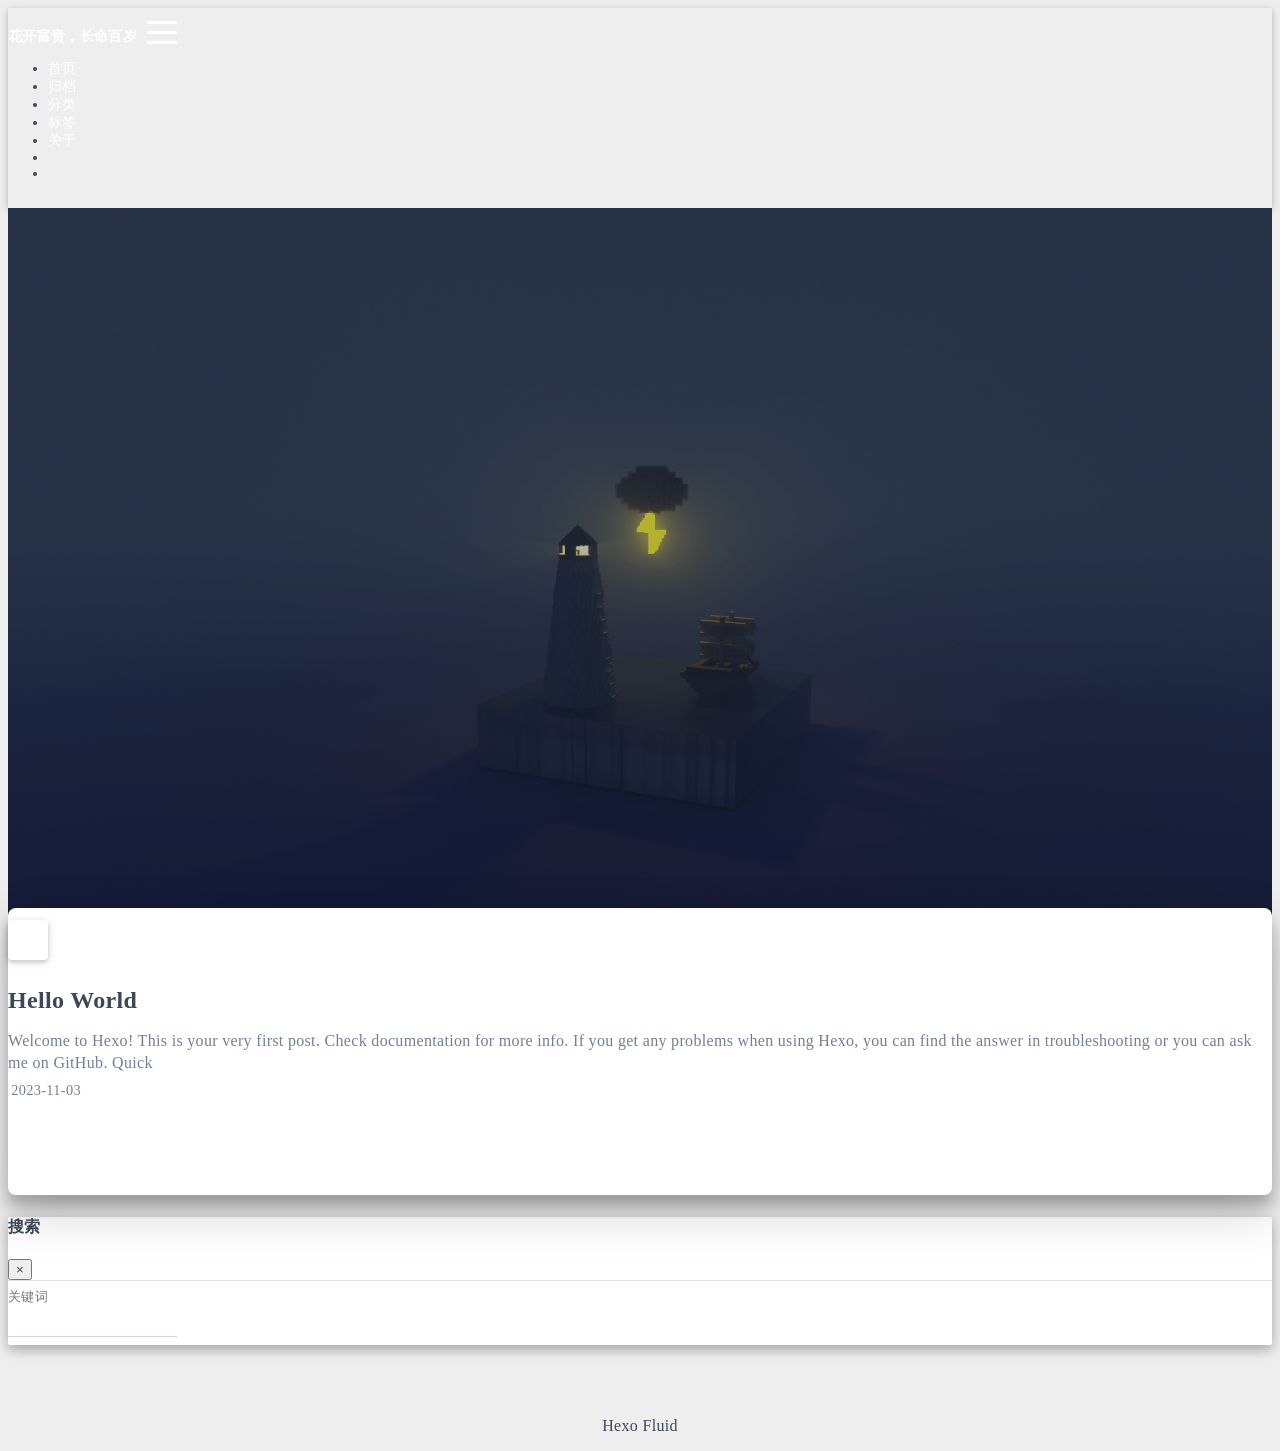
<file: index.html>
<!DOCTYPE html>
<html lang="zh-CN" data-default-color-scheme=auto>



<head>
  <meta charset="UTF-8">
  <link rel="apple-touch-icon" sizes="76x76" href="/img/fluid.png">
  <link rel="icon" href="/img/fluid.png">
  <meta name="viewport" content="width=device-width, initial-scale=1.0, maximum-scale=5.0, shrink-to-fit=no">
  <meta http-equiv="x-ua-compatible" content="ie=edge">
  
  <meta name="theme-color" content="#2f4154">
  <meta name="author" content="John Doe">
  <meta name="keywords" content="">
  
    <meta property="og:type" content="website">
<meta property="og:title" content="花开富贵，长命百岁">
<meta property="og:url" content="https://vickllny.github.io/index.html">
<meta property="og:site_name" content="花开富贵，长命百岁">
<meta property="og:locale" content="zh_CN">
<meta property="article:author" content="John Doe">
<meta name="twitter:card" content="summary_large_image">
  
  
  
  <title>花开富贵，长命百岁</title>

  <link  rel="stylesheet" href="https://lib.baomitu.com/twitter-bootstrap/4.6.1/css/bootstrap.min.css" />





<!-- 主题依赖的图标库，不要自行修改 -->
<!-- Do not modify the link that theme dependent icons -->

<link rel="stylesheet" href="//at.alicdn.com/t/font_1749284_hj8rtnfg7um.css">



<link rel="stylesheet" href="//at.alicdn.com/t/font_1736178_lbnruvf0jn.css">


<link  rel="stylesheet" href="/css/main.css" />


  <link id="highlight-css" rel="stylesheet" href="/css/highlight.css" />
  
    <link id="highlight-css-dark" rel="stylesheet" href="/css/highlight-dark.css" />
  




  <script id="fluid-configs">
    var Fluid = window.Fluid || {};
    Fluid.ctx = Object.assign({}, Fluid.ctx)
    var CONFIG = {"hostname":"vickllny.github.io","root":"/","version":"1.9.5-a","typing":{"enable":true,"typeSpeed":70,"cursorChar":"_","loop":false,"scope":[]},"anchorjs":{"enable":true,"element":"h1,h2,h3,h4,h5,h6","placement":"left","visible":"hover","icon":""},"progressbar":{"enable":true,"height_px":3,"color":"#29d","options":{"showSpinner":false,"trickleSpeed":100}},"code_language":{"enable":true,"default":"TEXT"},"copy_btn":true,"image_caption":{"enable":true},"image_zoom":{"enable":true,"img_url_replace":["",""]},"toc":{"enable":true,"placement":"right","headingSelector":"h1,h2,h3,h4,h5,h6","collapseDepth":0},"lazyload":{"enable":true,"loading_img":"/img/loading.gif","onlypost":false,"offset_factor":2},"web_analytics":{"enable":false,"follow_dnt":true,"baidu":null,"google":{"measurement_id":null},"tencent":{"sid":null,"cid":null},"woyaola":null,"cnzz":null,"leancloud":{"app_id":null,"app_key":null,"server_url":null,"path":"window.location.pathname","ignore_local":false}},"search_path":"/local-search.xml","include_content_in_search":true};

    if (CONFIG.web_analytics.follow_dnt) {
      var dntVal = navigator.doNotTrack || window.doNotTrack || navigator.msDoNotTrack;
      Fluid.ctx.dnt = dntVal && (dntVal.startsWith('1') || dntVal.startsWith('yes') || dntVal.startsWith('on'));
    }
  </script>
  <script  src="/js/utils.js" ></script>
  <script  src="/js/color-schema.js" ></script>
  


  
<meta name="generator" content="Hexo 7.0.0"><link rel="alternate" href="/atom.xml" title="花开富贵，长命百岁" type="application/atom+xml">
</head>


<body>
  

  <header>
    

<div class="header-inner" style="height: 100vh;">
  <nav id="navbar" class="navbar fixed-top  navbar-expand-lg navbar-dark scrolling-navbar">
  <div class="container">
    <a class="navbar-brand" href="/">
      <strong>花开富贵，长命百岁</strong>
    </a>

    <button id="navbar-toggler-btn" class="navbar-toggler" type="button" data-toggle="collapse"
            data-target="#navbarSupportedContent"
            aria-controls="navbarSupportedContent" aria-expanded="false" aria-label="Toggle navigation">
      <div class="animated-icon"><span></span><span></span><span></span></div>
    </button>

    <!-- Collapsible content -->
    <div class="collapse navbar-collapse" id="navbarSupportedContent">
      <ul class="navbar-nav ml-auto text-center">
        
          
          
          
          
            <li class="nav-item">
              <a class="nav-link" href="/">
                <i class="iconfont icon-home-fill"></i>
                <span>首页</span>
              </a>
            </li>
          
        
          
          
          
          
            <li class="nav-item">
              <a class="nav-link" href="/archives/">
                <i class="iconfont icon-archive-fill"></i>
                <span>归档</span>
              </a>
            </li>
          
        
          
          
          
          
            <li class="nav-item">
              <a class="nav-link" href="/categories/">
                <i class="iconfont icon-category-fill"></i>
                <span>分类</span>
              </a>
            </li>
          
        
          
          
          
          
            <li class="nav-item">
              <a class="nav-link" href="/tags/">
                <i class="iconfont icon-tags-fill"></i>
                <span>标签</span>
              </a>
            </li>
          
        
          
          
          
          
            <li class="nav-item">
              <a class="nav-link" href="/about/">
                <i class="iconfont icon-user-fill"></i>
                <span>关于</span>
              </a>
            </li>
          
        
        
          <li class="nav-item" id="search-btn">
            <a class="nav-link" target="_self" href="javascript:;" data-toggle="modal" data-target="#modalSearch" aria-label="Search">
              <i class="iconfont icon-search"></i>
            </a>
          </li>
          
        
        
          <li class="nav-item" id="color-toggle-btn">
            <a class="nav-link" target="_self" href="javascript:;" aria-label="Color Toggle">
              <i class="iconfont icon-dark" id="color-toggle-icon"></i>
            </a>
          </li>
        
      </ul>
    </div>
  </div>
</nav>

  

<div id="banner" class="banner" parallax=true
     style="background: url('/img/default.png') no-repeat center center; background-size: cover;">
  <div class="full-bg-img">
    <div class="mask flex-center" style="background-color: rgba(0, 0, 0, 0.3)">
      <div class="banner-text text-center fade-in-up">
        <div class="h2">
          
            <span id="subtitle" data-typed-text="An elegant Material-Design theme for Hexo"></span>
          
        </div>

        
      </div>

      
        <div class="scroll-down-bar">
          <i class="iconfont icon-arrowdown"></i>
        </div>
      
    </div>
  </div>
</div>

</div>

  </header>

  <main>
    
      <div class="container nopadding-x-md">
        <div id="board"
          style="margin-top: 0">
          
          <div class="container">
            <div class="row">
              <div class="col-12 col-md-10 m-auto">
                


  <div class="row mx-auto index-card">
    
    
    <article class="col-12 col-md-12 mx-auto index-info">
      <h2 class="index-header">
        
        <a href="/2023/11/03/hello-world/" target="_self">
          Hello World
        </a>
      </h2>

      
      <a class="index-excerpt index-excerpt__noimg" href="/2023/11/03/hello-world/" target="_self">
        <div>
          Welcome to Hexo! This is your very first post. Check documentation for more info. If you get any problems when using Hexo, you can find the answer in troubleshooting or you can ask me on GitHub. Quick
        </div>
      </a>

      <div class="index-btm post-metas">
        
          <div class="post-meta mr-3">
            <i class="iconfont icon-date"></i>
            <time datetime="2023-11-03 20:50" pubdate>
              2023-11-03
            </time>
          </div>
        
        
        
      </div>
    </article>
  </div>





              </div>
            </div>
          </div>
        </div>
      </div>
    

    
      <a id="scroll-top-button" aria-label="TOP" href="#" role="button">
        <i class="iconfont icon-arrowup" aria-hidden="true"></i>
      </a>
    

    
      <div class="modal fade" id="modalSearch" tabindex="-1" role="dialog" aria-labelledby="ModalLabel"
     aria-hidden="true">
  <div class="modal-dialog modal-dialog-scrollable modal-lg" role="document">
    <div class="modal-content">
      <div class="modal-header text-center">
        <h4 class="modal-title w-100 font-weight-bold">搜索</h4>
        <button type="button" id="local-search-close" class="close" data-dismiss="modal" aria-label="Close">
          <span aria-hidden="true">&times;</span>
        </button>
      </div>
      <div class="modal-body mx-3">
        <div class="md-form mb-5">
          <input type="text" id="local-search-input" class="form-control validate">
          <label data-error="x" data-success="v" for="local-search-input">关键词</label>
        </div>
        <div class="list-group" id="local-search-result"></div>
      </div>
    </div>
  </div>
</div>

    

    
  </main>

  <footer>
    <div class="footer-inner">
  
    <div class="footer-content">
       <a href="https://hexo.io" target="_blank" rel="nofollow noopener"><span>Hexo</span></a> <i class="iconfont icon-love"></i> <a href="https://github.com/fluid-dev/hexo-theme-fluid" target="_blank" rel="nofollow noopener"><span>Fluid</span></a> 
    </div>
  
  
  
  
</div>

  </footer>

  <!-- Scripts -->
  
  <script  src="https://lib.baomitu.com/nprogress/0.2.0/nprogress.min.js" ></script>
  <link  rel="stylesheet" href="https://lib.baomitu.com/nprogress/0.2.0/nprogress.min.css" />

  <script>
    NProgress.configure({"showSpinner":false,"trickleSpeed":100})
    NProgress.start()
    window.addEventListener('load', function() {
      NProgress.done();
    })
  </script>


<script  src="https://lib.baomitu.com/jquery/3.6.4/jquery.min.js" ></script>
<script  src="https://lib.baomitu.com/twitter-bootstrap/4.6.1/js/bootstrap.min.js" ></script>
<script  src="/js/events.js" ></script>
<script  src="/js/plugins.js" ></script>


  <script  src="https://lib.baomitu.com/typed.js/2.0.12/typed.min.js" ></script>
  <script>
    (function (window, document) {
      var typing = Fluid.plugins.typing;
      var subtitle = document.getElementById('subtitle');
      if (!subtitle || !typing) {
        return;
      }
      var text = subtitle.getAttribute('data-typed-text');
      
        typing(text);
      
    })(window, document);
  </script>




  
    <script  src="/js/img-lazyload.js" ></script>
  




  <script  src="/js/local-search.js" ></script>





<!-- 主题的启动项，将它保持在最底部 -->
<!-- the boot of the theme, keep it at the bottom -->
<script  src="/js/boot.js" ></script>


  

  <noscript>
    <div class="noscript-warning">博客在允许 JavaScript 运行的环境下浏览效果更佳</div>
  </noscript>
</body>
</html>
</file>
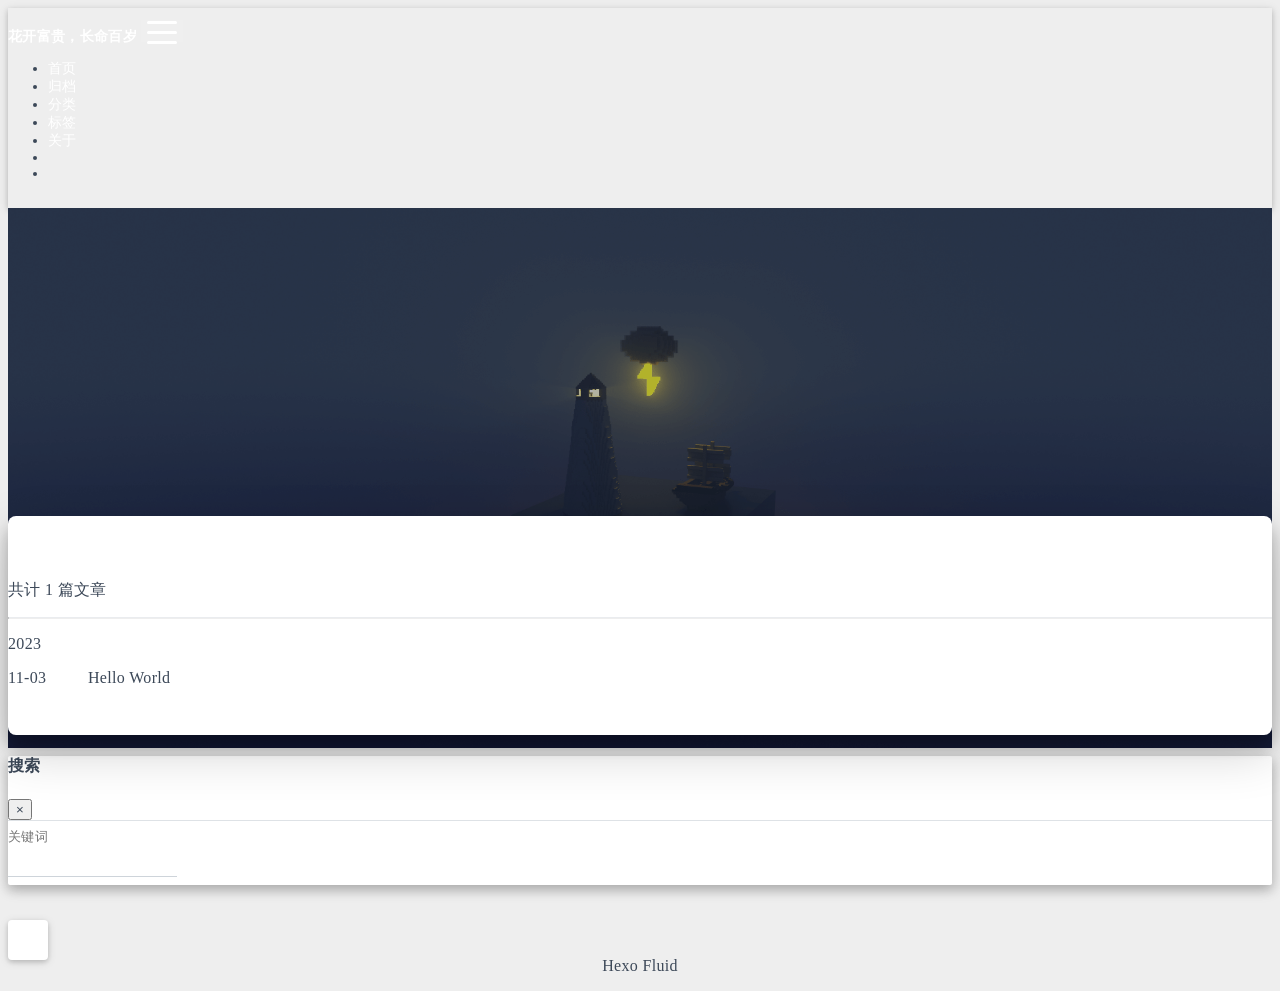
<file: archives/index.html>
<!DOCTYPE html>
<html lang="zh-CN" data-default-color-scheme=auto>



<head>
  <meta charset="UTF-8">
  <link rel="apple-touch-icon" sizes="76x76" href="/img/fluid.png">
  <link rel="icon" href="/img/fluid.png">
  <meta name="viewport" content="width=device-width, initial-scale=1.0, maximum-scale=5.0, shrink-to-fit=no">
  <meta http-equiv="x-ua-compatible" content="ie=edge">
  
  <meta name="theme-color" content="#2f4154">
  <meta name="author" content="John Doe">
  <meta name="keywords" content="">
  
    <meta property="og:type" content="website">
<meta property="og:title" content="归档">
<meta property="og:url" content="https://vickllny.github.io/archives/index.html">
<meta property="og:site_name" content="花开富贵，长命百岁">
<meta property="og:locale" content="zh_CN">
<meta property="article:author" content="John Doe">
<meta name="twitter:card" content="summary_large_image">
  
  
  
  <title>归档 - 花开富贵，长命百岁</title>

  <link  rel="stylesheet" href="https://lib.baomitu.com/twitter-bootstrap/4.6.1/css/bootstrap.min.css" />





<!-- 主题依赖的图标库，不要自行修改 -->
<!-- Do not modify the link that theme dependent icons -->

<link rel="stylesheet" href="//at.alicdn.com/t/font_1749284_hj8rtnfg7um.css">



<link rel="stylesheet" href="//at.alicdn.com/t/font_1736178_lbnruvf0jn.css">


<link  rel="stylesheet" href="/css/main.css" />


  <link id="highlight-css" rel="stylesheet" href="/css/highlight.css" />
  
    <link id="highlight-css-dark" rel="stylesheet" href="/css/highlight-dark.css" />
  




  <script id="fluid-configs">
    var Fluid = window.Fluid || {};
    Fluid.ctx = Object.assign({}, Fluid.ctx)
    var CONFIG = {"hostname":"vickllny.github.io","root":"/","version":"1.9.5-a","typing":{"enable":true,"typeSpeed":70,"cursorChar":"_","loop":false,"scope":[]},"anchorjs":{"enable":true,"element":"h1,h2,h3,h4,h5,h6","placement":"left","visible":"hover","icon":""},"progressbar":{"enable":true,"height_px":3,"color":"#29d","options":{"showSpinner":false,"trickleSpeed":100}},"code_language":{"enable":true,"default":"TEXT"},"copy_btn":true,"image_caption":{"enable":true},"image_zoom":{"enable":true,"img_url_replace":["",""]},"toc":{"enable":true,"placement":"right","headingSelector":"h1,h2,h3,h4,h5,h6","collapseDepth":0},"lazyload":{"enable":true,"loading_img":"/img/loading.gif","onlypost":false,"offset_factor":2},"web_analytics":{"enable":false,"follow_dnt":true,"baidu":null,"google":{"measurement_id":null},"tencent":{"sid":null,"cid":null},"woyaola":null,"cnzz":null,"leancloud":{"app_id":null,"app_key":null,"server_url":null,"path":"window.location.pathname","ignore_local":false}},"search_path":"/local-search.xml","include_content_in_search":true};

    if (CONFIG.web_analytics.follow_dnt) {
      var dntVal = navigator.doNotTrack || window.doNotTrack || navigator.msDoNotTrack;
      Fluid.ctx.dnt = dntVal && (dntVal.startsWith('1') || dntVal.startsWith('yes') || dntVal.startsWith('on'));
    }
  </script>
  <script  src="/js/utils.js" ></script>
  <script  src="/js/color-schema.js" ></script>
  


  
<meta name="generator" content="Hexo 7.0.0"><link rel="alternate" href="/atom.xml" title="花开富贵，长命百岁" type="application/atom+xml">
</head>


<body>
  

  <header>
    

<div class="header-inner" style="height: 60vh;">
  <nav id="navbar" class="navbar fixed-top  navbar-expand-lg navbar-dark scrolling-navbar">
  <div class="container">
    <a class="navbar-brand" href="/">
      <strong>花开富贵，长命百岁</strong>
    </a>

    <button id="navbar-toggler-btn" class="navbar-toggler" type="button" data-toggle="collapse"
            data-target="#navbarSupportedContent"
            aria-controls="navbarSupportedContent" aria-expanded="false" aria-label="Toggle navigation">
      <div class="animated-icon"><span></span><span></span><span></span></div>
    </button>

    <!-- Collapsible content -->
    <div class="collapse navbar-collapse" id="navbarSupportedContent">
      <ul class="navbar-nav ml-auto text-center">
        
          
          
          
          
            <li class="nav-item">
              <a class="nav-link" href="/">
                <i class="iconfont icon-home-fill"></i>
                <span>首页</span>
              </a>
            </li>
          
        
          
          
          
          
            <li class="nav-item">
              <a class="nav-link" href="/archives/">
                <i class="iconfont icon-archive-fill"></i>
                <span>归档</span>
              </a>
            </li>
          
        
          
          
          
          
            <li class="nav-item">
              <a class="nav-link" href="/categories/">
                <i class="iconfont icon-category-fill"></i>
                <span>分类</span>
              </a>
            </li>
          
        
          
          
          
          
            <li class="nav-item">
              <a class="nav-link" href="/tags/">
                <i class="iconfont icon-tags-fill"></i>
                <span>标签</span>
              </a>
            </li>
          
        
          
          
          
          
            <li class="nav-item">
              <a class="nav-link" href="/about/">
                <i class="iconfont icon-user-fill"></i>
                <span>关于</span>
              </a>
            </li>
          
        
        
          <li class="nav-item" id="search-btn">
            <a class="nav-link" target="_self" href="javascript:;" data-toggle="modal" data-target="#modalSearch" aria-label="Search">
              <i class="iconfont icon-search"></i>
            </a>
          </li>
          
        
        
          <li class="nav-item" id="color-toggle-btn">
            <a class="nav-link" target="_self" href="javascript:;" aria-label="Color Toggle">
              <i class="iconfont icon-dark" id="color-toggle-icon"></i>
            </a>
          </li>
        
      </ul>
    </div>
  </div>
</nav>

  

<div id="banner" class="banner" parallax=true
     style="background: url('/img/default.png') no-repeat center center; background-size: cover;">
  <div class="full-bg-img">
    <div class="mask flex-center" style="background-color: rgba(0, 0, 0, 0.3)">
      <div class="banner-text text-center fade-in-up">
        <div class="h2">
          
            <span id="subtitle" data-typed-text="归档"></span>
          
        </div>

        
      </div>

      
    </div>
  </div>
</div>

</div>

  </header>

  <main>
    
      <div class="container nopadding-x-md">
        <div id="board"
          >
          
          <div class="container">
            <div class="row">
              <div class="col-12 col-md-10 m-auto">
                

<div class="list-group">
  <p class="h4">共计 1 篇文章</p>
  <hr>
  
  
    
      
      <p class="h5">2023</p>
    
    <a href="/2023/11/03/hello-world/" class="list-group-item list-group-item-action">
      <time>11-03</time>
      <div class="list-group-item-title">Hello World</div>
    </a>
  
</div>





              </div>
            </div>
          </div>
        </div>
      </div>
    

    
      <a id="scroll-top-button" aria-label="TOP" href="#" role="button">
        <i class="iconfont icon-arrowup" aria-hidden="true"></i>
      </a>
    

    
      <div class="modal fade" id="modalSearch" tabindex="-1" role="dialog" aria-labelledby="ModalLabel"
     aria-hidden="true">
  <div class="modal-dialog modal-dialog-scrollable modal-lg" role="document">
    <div class="modal-content">
      <div class="modal-header text-center">
        <h4 class="modal-title w-100 font-weight-bold">搜索</h4>
        <button type="button" id="local-search-close" class="close" data-dismiss="modal" aria-label="Close">
          <span aria-hidden="true">&times;</span>
        </button>
      </div>
      <div class="modal-body mx-3">
        <div class="md-form mb-5">
          <input type="text" id="local-search-input" class="form-control validate">
          <label data-error="x" data-success="v" for="local-search-input">关键词</label>
        </div>
        <div class="list-group" id="local-search-result"></div>
      </div>
    </div>
  </div>
</div>

    

    
  </main>

  <footer>
    <div class="footer-inner">
  
    <div class="footer-content">
       <a href="https://hexo.io" target="_blank" rel="nofollow noopener"><span>Hexo</span></a> <i class="iconfont icon-love"></i> <a href="https://github.com/fluid-dev/hexo-theme-fluid" target="_blank" rel="nofollow noopener"><span>Fluid</span></a> 
    </div>
  
  
  
  
</div>

  </footer>

  <!-- Scripts -->
  
  <script  src="https://lib.baomitu.com/nprogress/0.2.0/nprogress.min.js" ></script>
  <link  rel="stylesheet" href="https://lib.baomitu.com/nprogress/0.2.0/nprogress.min.css" />

  <script>
    NProgress.configure({"showSpinner":false,"trickleSpeed":100})
    NProgress.start()
    window.addEventListener('load', function() {
      NProgress.done();
    })
  </script>


<script  src="https://lib.baomitu.com/jquery/3.6.4/jquery.min.js" ></script>
<script  src="https://lib.baomitu.com/twitter-bootstrap/4.6.1/js/bootstrap.min.js" ></script>
<script  src="/js/events.js" ></script>
<script  src="/js/plugins.js" ></script>


  <script  src="https://lib.baomitu.com/typed.js/2.0.12/typed.min.js" ></script>
  <script>
    (function (window, document) {
      var typing = Fluid.plugins.typing;
      var subtitle = document.getElementById('subtitle');
      if (!subtitle || !typing) {
        return;
      }
      var text = subtitle.getAttribute('data-typed-text');
      
        typing(text);
      
    })(window, document);
  </script>




  
    <script  src="/js/img-lazyload.js" ></script>
  




  <script  src="/js/local-search.js" ></script>





<!-- 主题的启动项，将它保持在最底部 -->
<!-- the boot of the theme, keep it at the bottom -->
<script  src="/js/boot.js" ></script>


  

  <noscript>
    <div class="noscript-warning">博客在允许 JavaScript 运行的环境下浏览效果更佳</div>
  </noscript>
</body>
</html>
</file>
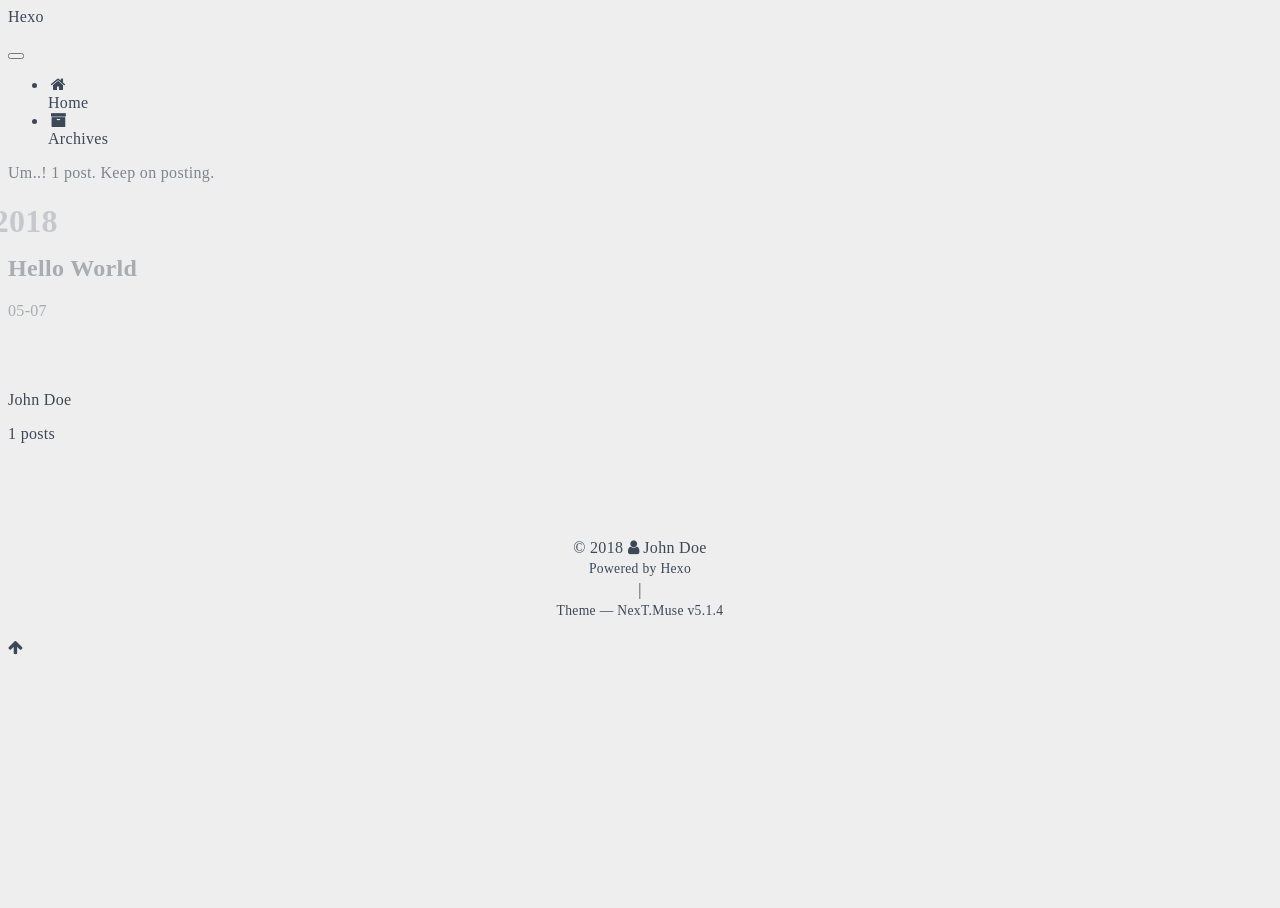
<file: archives/2018/index.html>
<!DOCTYPE html>



  


<html class="theme-next muse use-motion" lang="">
<head>
  <meta charset="UTF-8"/>
<meta http-equiv="X-UA-Compatible" content="IE=edge" />
<meta name="viewport" content="width=device-width, initial-scale=1, maximum-scale=1"/>
<meta name="theme-color" content="#222">









<meta http-equiv="Cache-Control" content="no-transform" />
<meta http-equiv="Cache-Control" content="no-siteapp" />
















  
  
  <link href="/lib/fancybox/source/jquery.fancybox.css?v=2.1.5" rel="stylesheet" type="text/css" />







<link href="/lib/font-awesome/css/font-awesome.min.css?v=4.6.2" rel="stylesheet" type="text/css" />

<link href="/css/main.css?v=5.1.4" rel="stylesheet" type="text/css" />


  <link rel="apple-touch-icon" sizes="180x180" href="/images/apple-touch-icon-next.png?v=5.1.4">


  <link rel="icon" type="image/png" sizes="32x32" href="/images/favicon-32x32-next.png?v=5.1.4">


  <link rel="icon" type="image/png" sizes="16x16" href="/images/favicon-16x16-next.png?v=5.1.4">


  <link rel="mask-icon" href="/images/logo.svg?v=5.1.4" color="#222">





  <meta name="keywords" content="Hexo, NexT" />










<meta property="og:type" content="website">
<meta property="og:title" content="Hexo">
<meta property="og:url" content="http://yoursite.com/archives/2018/index.html">
<meta property="og:site_name" content="Hexo">
<meta property="og:locale" content="default">
<meta name="twitter:card" content="summary">
<meta name="twitter:title" content="Hexo">



<script type="text/javascript" id="hexo.configurations">
  var NexT = window.NexT || {};
  var CONFIG = {
    root: '/',
    scheme: 'Muse',
    version: '5.1.4',
    sidebar: {"position":"left","display":"post","offset":12,"b2t":false,"scrollpercent":false,"onmobile":false},
    fancybox: true,
    tabs: true,
    motion: {"enable":true,"async":false,"transition":{"post_block":"fadeIn","post_header":"slideDownIn","post_body":"slideDownIn","coll_header":"slideLeftIn","sidebar":"slideUpIn"}},
    duoshuo: {
      userId: '0',
      author: 'Author'
    },
    algolia: {
      applicationID: '',
      apiKey: '',
      indexName: '',
      hits: {"per_page":10},
      labels: {"input_placeholder":"Search for Posts","hits_empty":"We didn't find any results for the search: ${query}","hits_stats":"${hits} results found in ${time} ms"}
    }
  };
</script>



  <link rel="canonical" href="http://yoursite.com/archives/2018/"/>





  <title>Archive | Hexo</title>
  








</head>

<body itemscope itemtype="http://schema.org/WebPage" lang="default">

  
  
    
  

  <div class="container sidebar-position-left page-archive">
    <div class="headband"></div>

    <header id="header" class="header" itemscope itemtype="http://schema.org/WPHeader">
      <div class="header-inner"><div class="site-brand-wrapper">
  <div class="site-meta ">
    

    <div class="custom-logo-site-title">
      <a href="/"  class="brand" rel="start">
        <span class="logo-line-before"><i></i></span>
        <span class="site-title">Hexo</span>
        <span class="logo-line-after"><i></i></span>
      </a>
    </div>
      
        <p class="site-subtitle"></p>
      
  </div>

  <div class="site-nav-toggle">
    <button>
      <span class="btn-bar"></span>
      <span class="btn-bar"></span>
      <span class="btn-bar"></span>
    </button>
  </div>
</div>

<nav class="site-nav">
  

  
    <ul id="menu" class="menu">
      
        
        <li class="menu-item menu-item-home">
          <a href="/" rel="section">
            
              <i class="menu-item-icon fa fa-fw fa-home"></i> <br />
            
            Home
          </a>
        </li>
      
        
        <li class="menu-item menu-item-archives">
          <a href="/archives/" rel="section">
            
              <i class="menu-item-icon fa fa-fw fa-archive"></i> <br />
            
            Archives
          </a>
        </li>
      

      
    </ul>
  

  
</nav>



 </div>
    </header>

    <main id="main" class="main">
      <div class="main-inner">
        <div class="content-wrap">
          <div id="content" class="content">
            

  
  
  
  <div class="post-block archive">
    <div id="posts" class="posts-collapse">
      <span class="archive-move-on"></span>

      <span class="archive-page-counter">
        
        
        
          
        
        Um..! 1 post. Keep on posting.
      </span>

      

        
        
        

        
          
          <div class="collection-title">
            <h1 class="archive-year" id="archive-year-2018">2018</h1>
          </div>
        
        

        

  <article class="post post-type-normal" itemscope itemtype="http://schema.org/Article">
    <header class="post-header">

      <h2 class="post-title">
        
            <a class="post-title-link" href="/2018/05/07/hello-world/" itemprop="url">
              
                <span itemprop="name">Hello World</span>
              
            </a>
        
      </h2>

      <div class="post-meta">
        <time class="post-time" itemprop="dateCreated"
              datetime="2018-05-07T00:13:49+08:00"
              content="2018-05-07" >
          05-07
        </time>
      </div>

    </header>
  </article>



      

    </div>
  </div>
  
  
  

  



          </div>
          


          

        </div>
        
          
  
  <div class="sidebar-toggle">
    <div class="sidebar-toggle-line-wrap">
      <span class="sidebar-toggle-line sidebar-toggle-line-first"></span>
      <span class="sidebar-toggle-line sidebar-toggle-line-middle"></span>
      <span class="sidebar-toggle-line sidebar-toggle-line-last"></span>
    </div>
  </div>

  <aside id="sidebar" class="sidebar">
    
    <div class="sidebar-inner">

      

      

      <section class="site-overview-wrap sidebar-panel sidebar-panel-active">
        <div class="site-overview">
          <div class="site-author motion-element" itemprop="author" itemscope itemtype="http://schema.org/Person">
            
              <p class="site-author-name" itemprop="name">John Doe</p>
              <p class="site-description motion-element" itemprop="description"></p>
          </div>

          <nav class="site-state motion-element">

            
              <div class="site-state-item site-state-posts">
              
                <a href="/archives/">
              
                  <span class="site-state-item-count">1</span>
                  <span class="site-state-item-name">posts</span>
                </a>
              </div>
            

            

            

          </nav>

          

          

          
          

          
          

          

        </div>
      </section>

      

      

    </div>
  </aside>


        
      </div>
    </main>

    <footer id="footer" class="footer">
      <div class="footer-inner">
        <div class="copyright">&copy; <span itemprop="copyrightYear">2018</span>
  <span class="with-love">
    <i class="fa fa-user"></i>
  </span>
  <span class="author" itemprop="copyrightHolder">John Doe</span>

  
</div>


  <div class="powered-by">Powered by <a class="theme-link" target="_blank" href="https://hexo.io">Hexo</a></div>



  <span class="post-meta-divider">|</span>



  <div class="theme-info">Theme &mdash; <a class="theme-link" target="_blank" href="https://github.com/iissnan/hexo-theme-next">NexT.Muse</a> v5.1.4</div>




        







        
      </div>
    </footer>

    
      <div class="back-to-top">
        <i class="fa fa-arrow-up"></i>
        
      </div>
    

    

  </div>

  

<script type="text/javascript">
  if (Object.prototype.toString.call(window.Promise) !== '[object Function]') {
    window.Promise = null;
  }
</script>









  












  
  
    <script type="text/javascript" src="/lib/jquery/index.js?v=2.1.3"></script>
  

  
  
    <script type="text/javascript" src="/lib/fastclick/lib/fastclick.min.js?v=1.0.6"></script>
  

  
  
    <script type="text/javascript" src="/lib/jquery_lazyload/jquery.lazyload.js?v=1.9.7"></script>
  

  
  
    <script type="text/javascript" src="/lib/velocity/velocity.min.js?v=1.2.1"></script>
  

  
  
    <script type="text/javascript" src="/lib/velocity/velocity.ui.min.js?v=1.2.1"></script>
  

  
  
    <script type="text/javascript" src="/lib/fancybox/source/jquery.fancybox.pack.js?v=2.1.5"></script>
  


  


  <script type="text/javascript" src="/js/src/utils.js?v=5.1.4"></script>

  <script type="text/javascript" src="/js/src/motion.js?v=5.1.4"></script>



  
  

  

  


  <script type="text/javascript" src="/js/src/bootstrap.js?v=5.1.4"></script>



  


  




	





  





  












  





  

  

  

  
  

  

  

  

</body>
</html>
</file>
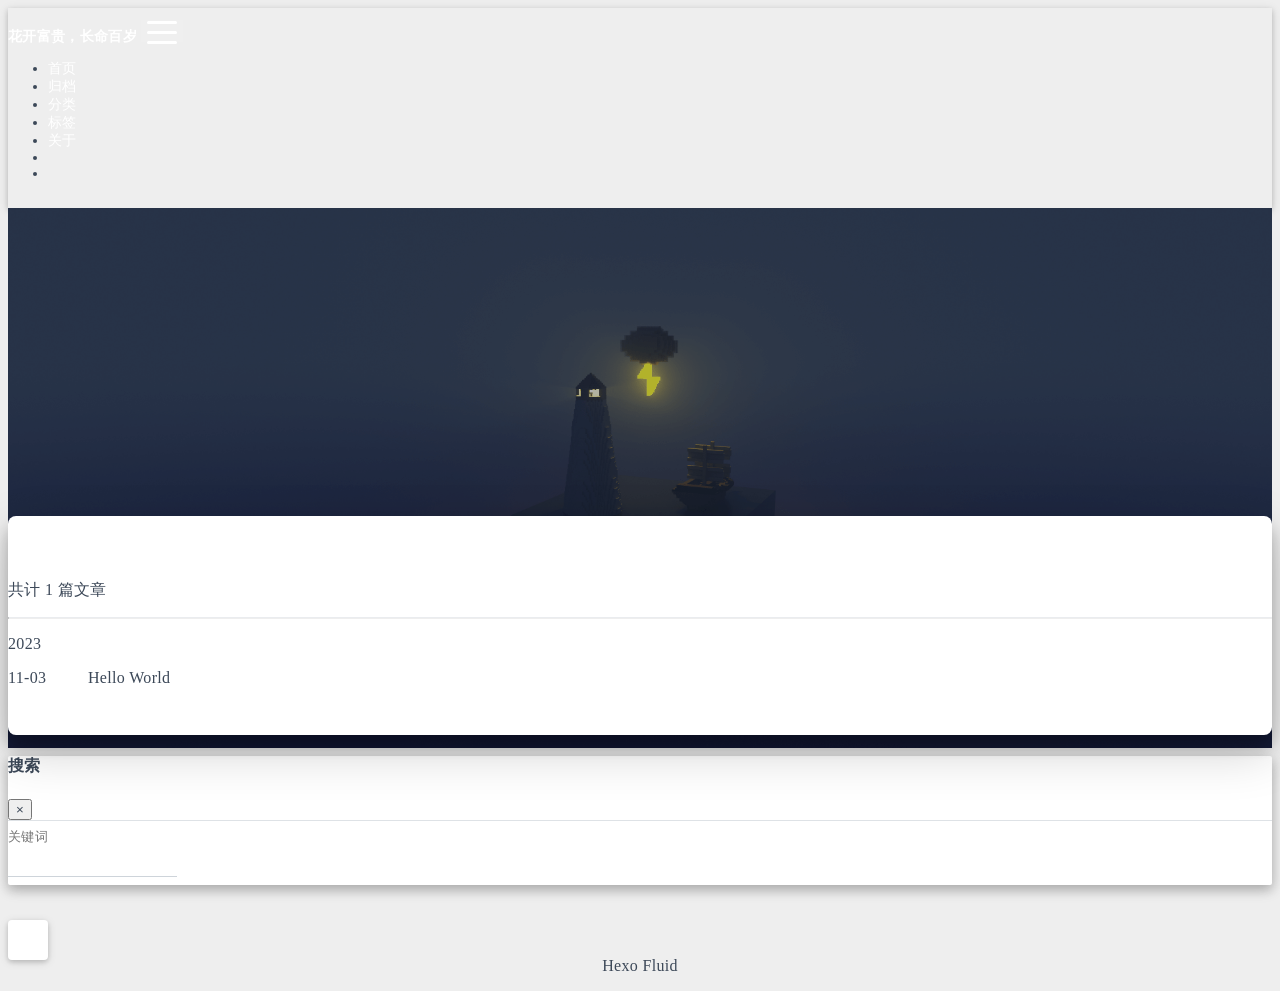
<file: archives/2023/index.html>
<!DOCTYPE html>
<html lang="zh-CN" data-default-color-scheme=auto>



<head>
  <meta charset="UTF-8">
  <link rel="apple-touch-icon" sizes="76x76" href="/img/fluid.png">
  <link rel="icon" href="/img/fluid.png">
  <meta name="viewport" content="width=device-width, initial-scale=1.0, maximum-scale=5.0, shrink-to-fit=no">
  <meta http-equiv="x-ua-compatible" content="ie=edge">
  
  <meta name="theme-color" content="#2f4154">
  <meta name="author" content="John Doe">
  <meta name="keywords" content="">
  
    <meta property="og:type" content="website">
<meta property="og:title" content="归档">
<meta property="og:url" content="https://vickllny.github.io/archives/2023/index.html">
<meta property="og:site_name" content="花开富贵，长命百岁">
<meta property="og:locale" content="zh_CN">
<meta property="article:author" content="John Doe">
<meta name="twitter:card" content="summary_large_image">
  
  
  
  <title>归档 - 花开富贵，长命百岁</title>

  <link  rel="stylesheet" href="https://lib.baomitu.com/twitter-bootstrap/4.6.1/css/bootstrap.min.css" />





<!-- 主题依赖的图标库，不要自行修改 -->
<!-- Do not modify the link that theme dependent icons -->

<link rel="stylesheet" href="//at.alicdn.com/t/font_1749284_hj8rtnfg7um.css">



<link rel="stylesheet" href="//at.alicdn.com/t/font_1736178_lbnruvf0jn.css">


<link  rel="stylesheet" href="/css/main.css" />


  <link id="highlight-css" rel="stylesheet" href="/css/highlight.css" />
  
    <link id="highlight-css-dark" rel="stylesheet" href="/css/highlight-dark.css" />
  




  <script id="fluid-configs">
    var Fluid = window.Fluid || {};
    Fluid.ctx = Object.assign({}, Fluid.ctx)
    var CONFIG = {"hostname":"vickllny.github.io","root":"/","version":"1.9.5-a","typing":{"enable":true,"typeSpeed":70,"cursorChar":"_","loop":false,"scope":[]},"anchorjs":{"enable":true,"element":"h1,h2,h3,h4,h5,h6","placement":"left","visible":"hover","icon":""},"progressbar":{"enable":true,"height_px":3,"color":"#29d","options":{"showSpinner":false,"trickleSpeed":100}},"code_language":{"enable":true,"default":"TEXT"},"copy_btn":true,"image_caption":{"enable":true},"image_zoom":{"enable":true,"img_url_replace":["",""]},"toc":{"enable":true,"placement":"right","headingSelector":"h1,h2,h3,h4,h5,h6","collapseDepth":0},"lazyload":{"enable":true,"loading_img":"/img/loading.gif","onlypost":false,"offset_factor":2},"web_analytics":{"enable":false,"follow_dnt":true,"baidu":null,"google":{"measurement_id":null},"tencent":{"sid":null,"cid":null},"woyaola":null,"cnzz":null,"leancloud":{"app_id":null,"app_key":null,"server_url":null,"path":"window.location.pathname","ignore_local":false}},"search_path":"/local-search.xml","include_content_in_search":true};

    if (CONFIG.web_analytics.follow_dnt) {
      var dntVal = navigator.doNotTrack || window.doNotTrack || navigator.msDoNotTrack;
      Fluid.ctx.dnt = dntVal && (dntVal.startsWith('1') || dntVal.startsWith('yes') || dntVal.startsWith('on'));
    }
  </script>
  <script  src="/js/utils.js" ></script>
  <script  src="/js/color-schema.js" ></script>
  


  
<meta name="generator" content="Hexo 7.0.0"><link rel="alternate" href="/atom.xml" title="花开富贵，长命百岁" type="application/atom+xml">
</head>


<body>
  

  <header>
    

<div class="header-inner" style="height: 60vh;">
  <nav id="navbar" class="navbar fixed-top  navbar-expand-lg navbar-dark scrolling-navbar">
  <div class="container">
    <a class="navbar-brand" href="/">
      <strong>花开富贵，长命百岁</strong>
    </a>

    <button id="navbar-toggler-btn" class="navbar-toggler" type="button" data-toggle="collapse"
            data-target="#navbarSupportedContent"
            aria-controls="navbarSupportedContent" aria-expanded="false" aria-label="Toggle navigation">
      <div class="animated-icon"><span></span><span></span><span></span></div>
    </button>

    <!-- Collapsible content -->
    <div class="collapse navbar-collapse" id="navbarSupportedContent">
      <ul class="navbar-nav ml-auto text-center">
        
          
          
          
          
            <li class="nav-item">
              <a class="nav-link" href="/">
                <i class="iconfont icon-home-fill"></i>
                <span>首页</span>
              </a>
            </li>
          
        
          
          
          
          
            <li class="nav-item">
              <a class="nav-link" href="/archives/">
                <i class="iconfont icon-archive-fill"></i>
                <span>归档</span>
              </a>
            </li>
          
        
          
          
          
          
            <li class="nav-item">
              <a class="nav-link" href="/categories/">
                <i class="iconfont icon-category-fill"></i>
                <span>分类</span>
              </a>
            </li>
          
        
          
          
          
          
            <li class="nav-item">
              <a class="nav-link" href="/tags/">
                <i class="iconfont icon-tags-fill"></i>
                <span>标签</span>
              </a>
            </li>
          
        
          
          
          
          
            <li class="nav-item">
              <a class="nav-link" href="/about/">
                <i class="iconfont icon-user-fill"></i>
                <span>关于</span>
              </a>
            </li>
          
        
        
          <li class="nav-item" id="search-btn">
            <a class="nav-link" target="_self" href="javascript:;" data-toggle="modal" data-target="#modalSearch" aria-label="Search">
              <i class="iconfont icon-search"></i>
            </a>
          </li>
          
        
        
          <li class="nav-item" id="color-toggle-btn">
            <a class="nav-link" target="_self" href="javascript:;" aria-label="Color Toggle">
              <i class="iconfont icon-dark" id="color-toggle-icon"></i>
            </a>
          </li>
        
      </ul>
    </div>
  </div>
</nav>

  

<div id="banner" class="banner" parallax=true
     style="background: url('/img/default.png') no-repeat center center; background-size: cover;">
  <div class="full-bg-img">
    <div class="mask flex-center" style="background-color: rgba(0, 0, 0, 0.3)">
      <div class="banner-text text-center fade-in-up">
        <div class="h2">
          
            <span id="subtitle" data-typed-text="归档"></span>
          
        </div>

        
      </div>

      
    </div>
  </div>
</div>

</div>

  </header>

  <main>
    
      <div class="container nopadding-x-md">
        <div id="board"
          >
          
          <div class="container">
            <div class="row">
              <div class="col-12 col-md-10 m-auto">
                

<div class="list-group">
  <p class="h4">共计 1 篇文章</p>
  <hr>
  
  
    
      
      <p class="h5">2023</p>
    
    <a href="/2023/11/03/hello-world/" class="list-group-item list-group-item-action">
      <time>11-03</time>
      <div class="list-group-item-title">Hello World</div>
    </a>
  
</div>





              </div>
            </div>
          </div>
        </div>
      </div>
    

    
      <a id="scroll-top-button" aria-label="TOP" href="#" role="button">
        <i class="iconfont icon-arrowup" aria-hidden="true"></i>
      </a>
    

    
      <div class="modal fade" id="modalSearch" tabindex="-1" role="dialog" aria-labelledby="ModalLabel"
     aria-hidden="true">
  <div class="modal-dialog modal-dialog-scrollable modal-lg" role="document">
    <div class="modal-content">
      <div class="modal-header text-center">
        <h4 class="modal-title w-100 font-weight-bold">搜索</h4>
        <button type="button" id="local-search-close" class="close" data-dismiss="modal" aria-label="Close">
          <span aria-hidden="true">&times;</span>
        </button>
      </div>
      <div class="modal-body mx-3">
        <div class="md-form mb-5">
          <input type="text" id="local-search-input" class="form-control validate">
          <label data-error="x" data-success="v" for="local-search-input">关键词</label>
        </div>
        <div class="list-group" id="local-search-result"></div>
      </div>
    </div>
  </div>
</div>

    

    
  </main>

  <footer>
    <div class="footer-inner">
  
    <div class="footer-content">
       <a href="https://hexo.io" target="_blank" rel="nofollow noopener"><span>Hexo</span></a> <i class="iconfont icon-love"></i> <a href="https://github.com/fluid-dev/hexo-theme-fluid" target="_blank" rel="nofollow noopener"><span>Fluid</span></a> 
    </div>
  
  
  
  
</div>

  </footer>

  <!-- Scripts -->
  
  <script  src="https://lib.baomitu.com/nprogress/0.2.0/nprogress.min.js" ></script>
  <link  rel="stylesheet" href="https://lib.baomitu.com/nprogress/0.2.0/nprogress.min.css" />

  <script>
    NProgress.configure({"showSpinner":false,"trickleSpeed":100})
    NProgress.start()
    window.addEventListener('load', function() {
      NProgress.done();
    })
  </script>


<script  src="https://lib.baomitu.com/jquery/3.6.4/jquery.min.js" ></script>
<script  src="https://lib.baomitu.com/twitter-bootstrap/4.6.1/js/bootstrap.min.js" ></script>
<script  src="/js/events.js" ></script>
<script  src="/js/plugins.js" ></script>


  <script  src="https://lib.baomitu.com/typed.js/2.0.12/typed.min.js" ></script>
  <script>
    (function (window, document) {
      var typing = Fluid.plugins.typing;
      var subtitle = document.getElementById('subtitle');
      if (!subtitle || !typing) {
        return;
      }
      var text = subtitle.getAttribute('data-typed-text');
      
        typing(text);
      
    })(window, document);
  </script>




  
    <script  src="/js/img-lazyload.js" ></script>
  




  <script  src="/js/local-search.js" ></script>





<!-- 主题的启动项，将它保持在最底部 -->
<!-- the boot of the theme, keep it at the bottom -->
<script  src="/js/boot.js" ></script>


  

  <noscript>
    <div class="noscript-warning">博客在允许 JavaScript 运行的环境下浏览效果更佳</div>
  </noscript>
</body>
</html>
</file>
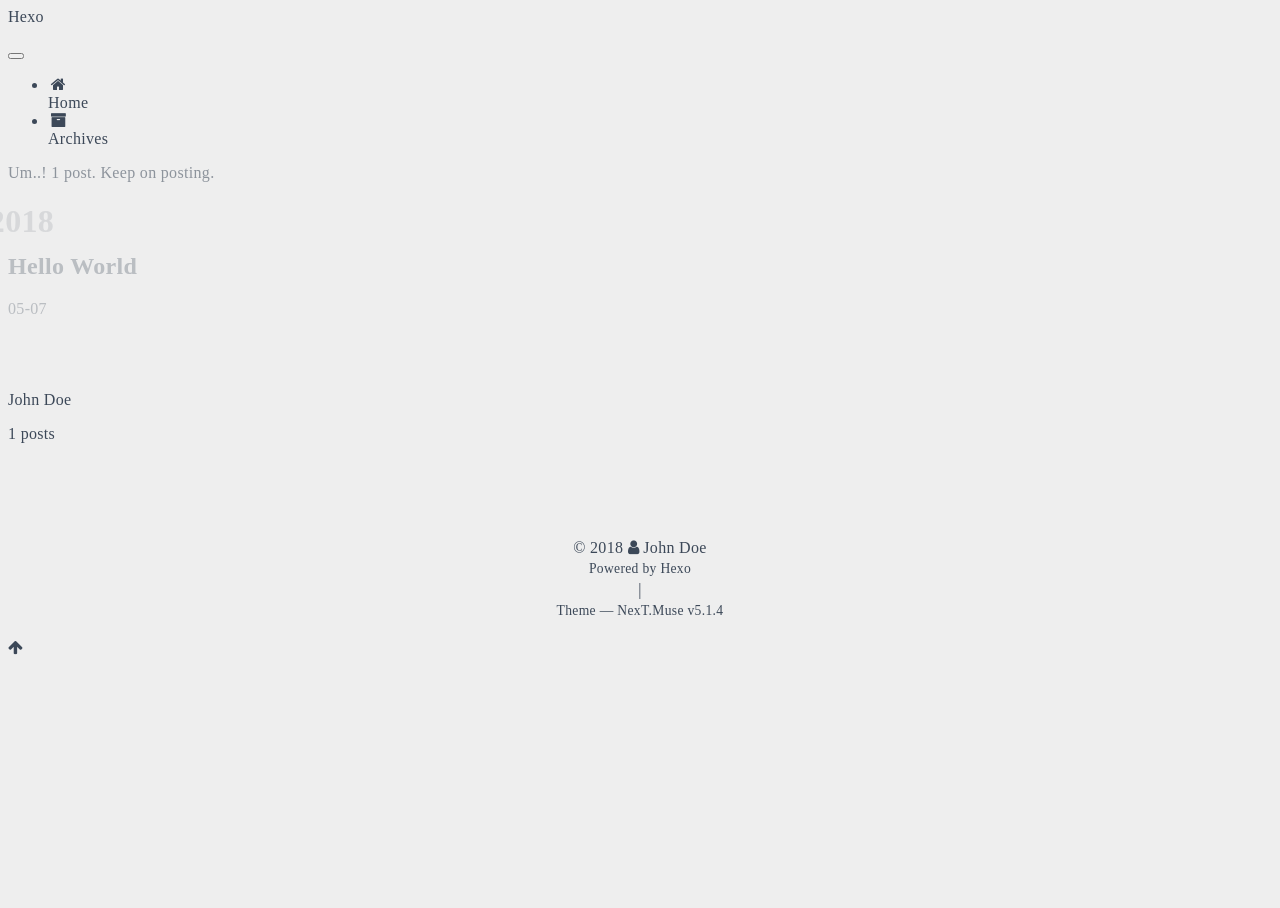
<file: archives/2018/05/index.html>
<!DOCTYPE html>



  


<html class="theme-next muse use-motion" lang="">
<head>
  <meta charset="UTF-8"/>
<meta http-equiv="X-UA-Compatible" content="IE=edge" />
<meta name="viewport" content="width=device-width, initial-scale=1, maximum-scale=1"/>
<meta name="theme-color" content="#222">









<meta http-equiv="Cache-Control" content="no-transform" />
<meta http-equiv="Cache-Control" content="no-siteapp" />
















  
  
  <link href="/lib/fancybox/source/jquery.fancybox.css?v=2.1.5" rel="stylesheet" type="text/css" />







<link href="/lib/font-awesome/css/font-awesome.min.css?v=4.6.2" rel="stylesheet" type="text/css" />

<link href="/css/main.css?v=5.1.4" rel="stylesheet" type="text/css" />


  <link rel="apple-touch-icon" sizes="180x180" href="/images/apple-touch-icon-next.png?v=5.1.4">


  <link rel="icon" type="image/png" sizes="32x32" href="/images/favicon-32x32-next.png?v=5.1.4">


  <link rel="icon" type="image/png" sizes="16x16" href="/images/favicon-16x16-next.png?v=5.1.4">


  <link rel="mask-icon" href="/images/logo.svg?v=5.1.4" color="#222">





  <meta name="keywords" content="Hexo, NexT" />










<meta property="og:type" content="website">
<meta property="og:title" content="Hexo">
<meta property="og:url" content="http://yoursite.com/archives/2018/05/index.html">
<meta property="og:site_name" content="Hexo">
<meta property="og:locale" content="default">
<meta name="twitter:card" content="summary">
<meta name="twitter:title" content="Hexo">



<script type="text/javascript" id="hexo.configurations">
  var NexT = window.NexT || {};
  var CONFIG = {
    root: '/',
    scheme: 'Muse',
    version: '5.1.4',
    sidebar: {"position":"left","display":"post","offset":12,"b2t":false,"scrollpercent":false,"onmobile":false},
    fancybox: true,
    tabs: true,
    motion: {"enable":true,"async":false,"transition":{"post_block":"fadeIn","post_header":"slideDownIn","post_body":"slideDownIn","coll_header":"slideLeftIn","sidebar":"slideUpIn"}},
    duoshuo: {
      userId: '0',
      author: 'Author'
    },
    algolia: {
      applicationID: '',
      apiKey: '',
      indexName: '',
      hits: {"per_page":10},
      labels: {"input_placeholder":"Search for Posts","hits_empty":"We didn't find any results for the search: ${query}","hits_stats":"${hits} results found in ${time} ms"}
    }
  };
</script>



  <link rel="canonical" href="http://yoursite.com/archives/2018/05/"/>





  <title>Archive | Hexo</title>
  








</head>

<body itemscope itemtype="http://schema.org/WebPage" lang="default">

  
  
    
  

  <div class="container sidebar-position-left page-archive">
    <div class="headband"></div>

    <header id="header" class="header" itemscope itemtype="http://schema.org/WPHeader">
      <div class="header-inner"><div class="site-brand-wrapper">
  <div class="site-meta ">
    

    <div class="custom-logo-site-title">
      <a href="/"  class="brand" rel="start">
        <span class="logo-line-before"><i></i></span>
        <span class="site-title">Hexo</span>
        <span class="logo-line-after"><i></i></span>
      </a>
    </div>
      
        <p class="site-subtitle"></p>
      
  </div>

  <div class="site-nav-toggle">
    <button>
      <span class="btn-bar"></span>
      <span class="btn-bar"></span>
      <span class="btn-bar"></span>
    </button>
  </div>
</div>

<nav class="site-nav">
  

  
    <ul id="menu" class="menu">
      
        
        <li class="menu-item menu-item-home">
          <a href="/" rel="section">
            
              <i class="menu-item-icon fa fa-fw fa-home"></i> <br />
            
            Home
          </a>
        </li>
      
        
        <li class="menu-item menu-item-archives">
          <a href="/archives/" rel="section">
            
              <i class="menu-item-icon fa fa-fw fa-archive"></i> <br />
            
            Archives
          </a>
        </li>
      

      
    </ul>
  

  
</nav>



 </div>
    </header>

    <main id="main" class="main">
      <div class="main-inner">
        <div class="content-wrap">
          <div id="content" class="content">
            

  
  
  
  <div class="post-block archive">
    <div id="posts" class="posts-collapse">
      <span class="archive-move-on"></span>

      <span class="archive-page-counter">
        
        
        
          
        
        Um..! 1 post. Keep on posting.
      </span>

      

        
        
        

        
          
          <div class="collection-title">
            <h1 class="archive-year" id="archive-year-2018">2018</h1>
          </div>
        
        

        

  <article class="post post-type-normal" itemscope itemtype="http://schema.org/Article">
    <header class="post-header">

      <h2 class="post-title">
        
            <a class="post-title-link" href="/2018/05/07/hello-world/" itemprop="url">
              
                <span itemprop="name">Hello World</span>
              
            </a>
        
      </h2>

      <div class="post-meta">
        <time class="post-time" itemprop="dateCreated"
              datetime="2018-05-07T00:13:49+08:00"
              content="2018-05-07" >
          05-07
        </time>
      </div>

    </header>
  </article>



      

    </div>
  </div>
  
  
  

  



          </div>
          


          

        </div>
        
          
  
  <div class="sidebar-toggle">
    <div class="sidebar-toggle-line-wrap">
      <span class="sidebar-toggle-line sidebar-toggle-line-first"></span>
      <span class="sidebar-toggle-line sidebar-toggle-line-middle"></span>
      <span class="sidebar-toggle-line sidebar-toggle-line-last"></span>
    </div>
  </div>

  <aside id="sidebar" class="sidebar">
    
    <div class="sidebar-inner">

      

      

      <section class="site-overview-wrap sidebar-panel sidebar-panel-active">
        <div class="site-overview">
          <div class="site-author motion-element" itemprop="author" itemscope itemtype="http://schema.org/Person">
            
              <p class="site-author-name" itemprop="name">John Doe</p>
              <p class="site-description motion-element" itemprop="description"></p>
          </div>

          <nav class="site-state motion-element">

            
              <div class="site-state-item site-state-posts">
              
                <a href="/archives/">
              
                  <span class="site-state-item-count">1</span>
                  <span class="site-state-item-name">posts</span>
                </a>
              </div>
            

            

            

          </nav>

          

          

          
          

          
          

          

        </div>
      </section>

      

      

    </div>
  </aside>


        
      </div>
    </main>

    <footer id="footer" class="footer">
      <div class="footer-inner">
        <div class="copyright">&copy; <span itemprop="copyrightYear">2018</span>
  <span class="with-love">
    <i class="fa fa-user"></i>
  </span>
  <span class="author" itemprop="copyrightHolder">John Doe</span>

  
</div>


  <div class="powered-by">Powered by <a class="theme-link" target="_blank" href="https://hexo.io">Hexo</a></div>



  <span class="post-meta-divider">|</span>



  <div class="theme-info">Theme &mdash; <a class="theme-link" target="_blank" href="https://github.com/iissnan/hexo-theme-next">NexT.Muse</a> v5.1.4</div>




        







        
      </div>
    </footer>

    
      <div class="back-to-top">
        <i class="fa fa-arrow-up"></i>
        
      </div>
    

    

  </div>

  

<script type="text/javascript">
  if (Object.prototype.toString.call(window.Promise) !== '[object Function]') {
    window.Promise = null;
  }
</script>









  












  
  
    <script type="text/javascript" src="/lib/jquery/index.js?v=2.1.3"></script>
  

  
  
    <script type="text/javascript" src="/lib/fastclick/lib/fastclick.min.js?v=1.0.6"></script>
  

  
  
    <script type="text/javascript" src="/lib/jquery_lazyload/jquery.lazyload.js?v=1.9.7"></script>
  

  
  
    <script type="text/javascript" src="/lib/velocity/velocity.min.js?v=1.2.1"></script>
  

  
  
    <script type="text/javascript" src="/lib/velocity/velocity.ui.min.js?v=1.2.1"></script>
  

  
  
    <script type="text/javascript" src="/lib/fancybox/source/jquery.fancybox.pack.js?v=2.1.5"></script>
  


  


  <script type="text/javascript" src="/js/src/utils.js?v=5.1.4"></script>

  <script type="text/javascript" src="/js/src/motion.js?v=5.1.4"></script>



  
  

  

  


  <script type="text/javascript" src="/js/src/bootstrap.js?v=5.1.4"></script>



  


  




	





  





  












  





  

  

  

  
  

  

  

  

</body>
</html>
</file>
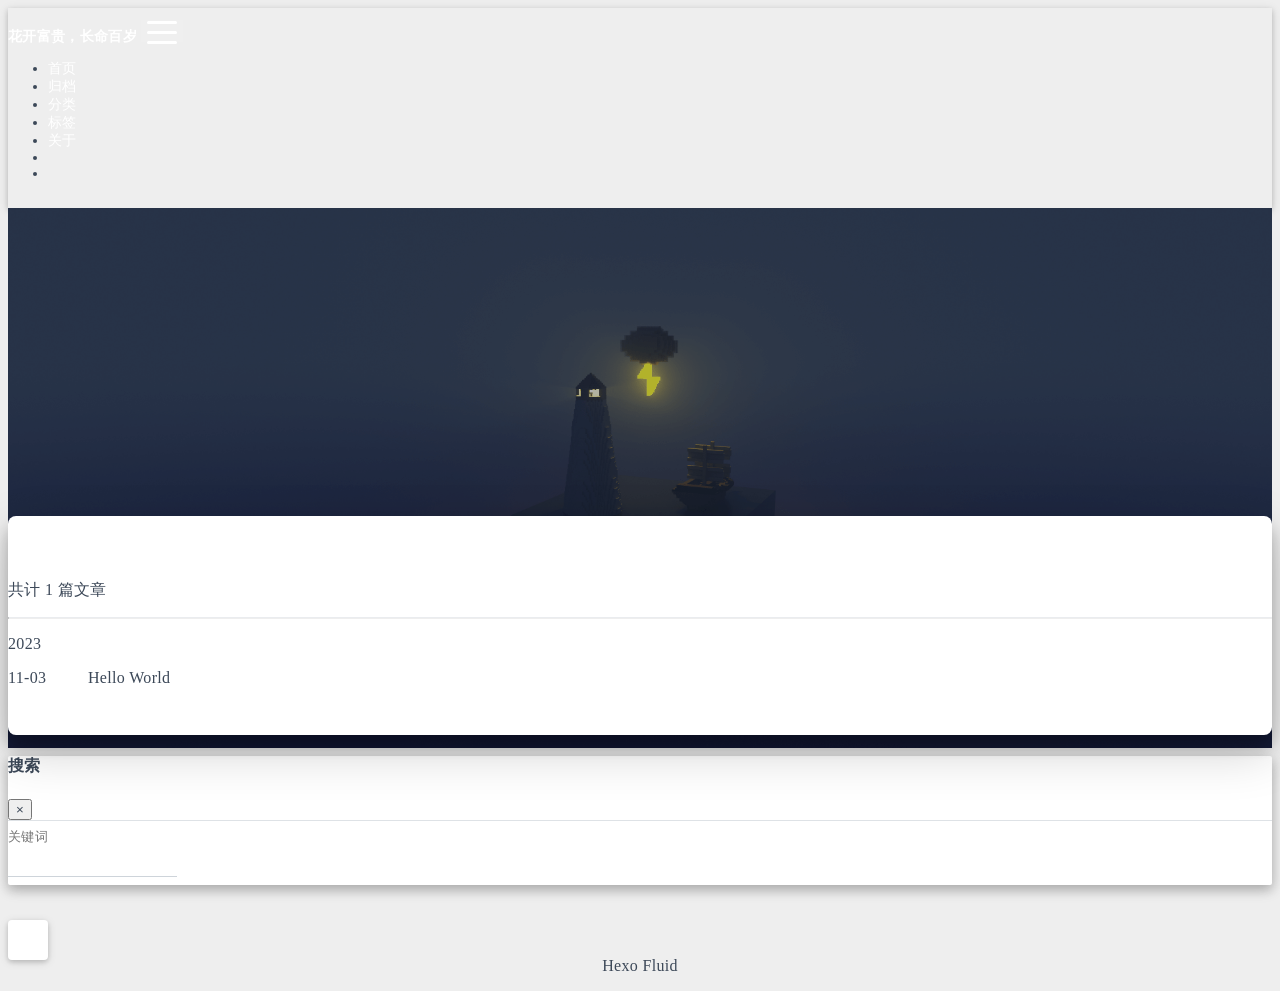
<file: archives/2023/11/index.html>
<!DOCTYPE html>
<html lang="zh-CN" data-default-color-scheme=auto>



<head>
  <meta charset="UTF-8">
  <link rel="apple-touch-icon" sizes="76x76" href="/img/fluid.png">
  <link rel="icon" href="/img/fluid.png">
  <meta name="viewport" content="width=device-width, initial-scale=1.0, maximum-scale=5.0, shrink-to-fit=no">
  <meta http-equiv="x-ua-compatible" content="ie=edge">
  
  <meta name="theme-color" content="#2f4154">
  <meta name="author" content="John Doe">
  <meta name="keywords" content="">
  
    <meta property="og:type" content="website">
<meta property="og:title" content="归档">
<meta property="og:url" content="https://vickllny.github.io/archives/2023/11/index.html">
<meta property="og:site_name" content="花开富贵，长命百岁">
<meta property="og:locale" content="zh_CN">
<meta property="article:author" content="John Doe">
<meta name="twitter:card" content="summary_large_image">
  
  
  
  <title>归档 - 花开富贵，长命百岁</title>

  <link  rel="stylesheet" href="https://lib.baomitu.com/twitter-bootstrap/4.6.1/css/bootstrap.min.css" />





<!-- 主题依赖的图标库，不要自行修改 -->
<!-- Do not modify the link that theme dependent icons -->

<link rel="stylesheet" href="//at.alicdn.com/t/font_1749284_hj8rtnfg7um.css">



<link rel="stylesheet" href="//at.alicdn.com/t/font_1736178_lbnruvf0jn.css">


<link  rel="stylesheet" href="/css/main.css" />


  <link id="highlight-css" rel="stylesheet" href="/css/highlight.css" />
  
    <link id="highlight-css-dark" rel="stylesheet" href="/css/highlight-dark.css" />
  




  <script id="fluid-configs">
    var Fluid = window.Fluid || {};
    Fluid.ctx = Object.assign({}, Fluid.ctx)
    var CONFIG = {"hostname":"vickllny.github.io","root":"/","version":"1.9.5-a","typing":{"enable":true,"typeSpeed":70,"cursorChar":"_","loop":false,"scope":[]},"anchorjs":{"enable":true,"element":"h1,h2,h3,h4,h5,h6","placement":"left","visible":"hover","icon":""},"progressbar":{"enable":true,"height_px":3,"color":"#29d","options":{"showSpinner":false,"trickleSpeed":100}},"code_language":{"enable":true,"default":"TEXT"},"copy_btn":true,"image_caption":{"enable":true},"image_zoom":{"enable":true,"img_url_replace":["",""]},"toc":{"enable":true,"placement":"right","headingSelector":"h1,h2,h3,h4,h5,h6","collapseDepth":0},"lazyload":{"enable":true,"loading_img":"/img/loading.gif","onlypost":false,"offset_factor":2},"web_analytics":{"enable":false,"follow_dnt":true,"baidu":null,"google":{"measurement_id":null},"tencent":{"sid":null,"cid":null},"woyaola":null,"cnzz":null,"leancloud":{"app_id":null,"app_key":null,"server_url":null,"path":"window.location.pathname","ignore_local":false}},"search_path":"/local-search.xml","include_content_in_search":true};

    if (CONFIG.web_analytics.follow_dnt) {
      var dntVal = navigator.doNotTrack || window.doNotTrack || navigator.msDoNotTrack;
      Fluid.ctx.dnt = dntVal && (dntVal.startsWith('1') || dntVal.startsWith('yes') || dntVal.startsWith('on'));
    }
  </script>
  <script  src="/js/utils.js" ></script>
  <script  src="/js/color-schema.js" ></script>
  


  
<meta name="generator" content="Hexo 7.0.0"><link rel="alternate" href="/atom.xml" title="花开富贵，长命百岁" type="application/atom+xml">
</head>


<body>
  

  <header>
    

<div class="header-inner" style="height: 60vh;">
  <nav id="navbar" class="navbar fixed-top  navbar-expand-lg navbar-dark scrolling-navbar">
  <div class="container">
    <a class="navbar-brand" href="/">
      <strong>花开富贵，长命百岁</strong>
    </a>

    <button id="navbar-toggler-btn" class="navbar-toggler" type="button" data-toggle="collapse"
            data-target="#navbarSupportedContent"
            aria-controls="navbarSupportedContent" aria-expanded="false" aria-label="Toggle navigation">
      <div class="animated-icon"><span></span><span></span><span></span></div>
    </button>

    <!-- Collapsible content -->
    <div class="collapse navbar-collapse" id="navbarSupportedContent">
      <ul class="navbar-nav ml-auto text-center">
        
          
          
          
          
            <li class="nav-item">
              <a class="nav-link" href="/">
                <i class="iconfont icon-home-fill"></i>
                <span>首页</span>
              </a>
            </li>
          
        
          
          
          
          
            <li class="nav-item">
              <a class="nav-link" href="/archives/">
                <i class="iconfont icon-archive-fill"></i>
                <span>归档</span>
              </a>
            </li>
          
        
          
          
          
          
            <li class="nav-item">
              <a class="nav-link" href="/categories/">
                <i class="iconfont icon-category-fill"></i>
                <span>分类</span>
              </a>
            </li>
          
        
          
          
          
          
            <li class="nav-item">
              <a class="nav-link" href="/tags/">
                <i class="iconfont icon-tags-fill"></i>
                <span>标签</span>
              </a>
            </li>
          
        
          
          
          
          
            <li class="nav-item">
              <a class="nav-link" href="/about/">
                <i class="iconfont icon-user-fill"></i>
                <span>关于</span>
              </a>
            </li>
          
        
        
          <li class="nav-item" id="search-btn">
            <a class="nav-link" target="_self" href="javascript:;" data-toggle="modal" data-target="#modalSearch" aria-label="Search">
              <i class="iconfont icon-search"></i>
            </a>
          </li>
          
        
        
          <li class="nav-item" id="color-toggle-btn">
            <a class="nav-link" target="_self" href="javascript:;" aria-label="Color Toggle">
              <i class="iconfont icon-dark" id="color-toggle-icon"></i>
            </a>
          </li>
        
      </ul>
    </div>
  </div>
</nav>

  

<div id="banner" class="banner" parallax=true
     style="background: url('/img/default.png') no-repeat center center; background-size: cover;">
  <div class="full-bg-img">
    <div class="mask flex-center" style="background-color: rgba(0, 0, 0, 0.3)">
      <div class="banner-text text-center fade-in-up">
        <div class="h2">
          
            <span id="subtitle" data-typed-text="归档"></span>
          
        </div>

        
      </div>

      
    </div>
  </div>
</div>

</div>

  </header>

  <main>
    
      <div class="container nopadding-x-md">
        <div id="board"
          >
          
          <div class="container">
            <div class="row">
              <div class="col-12 col-md-10 m-auto">
                

<div class="list-group">
  <p class="h4">共计 1 篇文章</p>
  <hr>
  
  
    
      
      <p class="h5">2023</p>
    
    <a href="/2023/11/03/hello-world/" class="list-group-item list-group-item-action">
      <time>11-03</time>
      <div class="list-group-item-title">Hello World</div>
    </a>
  
</div>





              </div>
            </div>
          </div>
        </div>
      </div>
    

    
      <a id="scroll-top-button" aria-label="TOP" href="#" role="button">
        <i class="iconfont icon-arrowup" aria-hidden="true"></i>
      </a>
    

    
      <div class="modal fade" id="modalSearch" tabindex="-1" role="dialog" aria-labelledby="ModalLabel"
     aria-hidden="true">
  <div class="modal-dialog modal-dialog-scrollable modal-lg" role="document">
    <div class="modal-content">
      <div class="modal-header text-center">
        <h4 class="modal-title w-100 font-weight-bold">搜索</h4>
        <button type="button" id="local-search-close" class="close" data-dismiss="modal" aria-label="Close">
          <span aria-hidden="true">&times;</span>
        </button>
      </div>
      <div class="modal-body mx-3">
        <div class="md-form mb-5">
          <input type="text" id="local-search-input" class="form-control validate">
          <label data-error="x" data-success="v" for="local-search-input">关键词</label>
        </div>
        <div class="list-group" id="local-search-result"></div>
      </div>
    </div>
  </div>
</div>

    

    
  </main>

  <footer>
    <div class="footer-inner">
  
    <div class="footer-content">
       <a href="https://hexo.io" target="_blank" rel="nofollow noopener"><span>Hexo</span></a> <i class="iconfont icon-love"></i> <a href="https://github.com/fluid-dev/hexo-theme-fluid" target="_blank" rel="nofollow noopener"><span>Fluid</span></a> 
    </div>
  
  
  
  
</div>

  </footer>

  <!-- Scripts -->
  
  <script  src="https://lib.baomitu.com/nprogress/0.2.0/nprogress.min.js" ></script>
  <link  rel="stylesheet" href="https://lib.baomitu.com/nprogress/0.2.0/nprogress.min.css" />

  <script>
    NProgress.configure({"showSpinner":false,"trickleSpeed":100})
    NProgress.start()
    window.addEventListener('load', function() {
      NProgress.done();
    })
  </script>


<script  src="https://lib.baomitu.com/jquery/3.6.4/jquery.min.js" ></script>
<script  src="https://lib.baomitu.com/twitter-bootstrap/4.6.1/js/bootstrap.min.js" ></script>
<script  src="/js/events.js" ></script>
<script  src="/js/plugins.js" ></script>


  <script  src="https://lib.baomitu.com/typed.js/2.0.12/typed.min.js" ></script>
  <script>
    (function (window, document) {
      var typing = Fluid.plugins.typing;
      var subtitle = document.getElementById('subtitle');
      if (!subtitle || !typing) {
        return;
      }
      var text = subtitle.getAttribute('data-typed-text');
      
        typing(text);
      
    })(window, document);
  </script>




  
    <script  src="/js/img-lazyload.js" ></script>
  




  <script  src="/js/local-search.js" ></script>





<!-- 主题的启动项，将它保持在最底部 -->
<!-- the boot of the theme, keep it at the bottom -->
<script  src="/js/boot.js" ></script>


  

  <noscript>
    <div class="noscript-warning">博客在允许 JavaScript 运行的环境下浏览效果更佳</div>
  </noscript>
</body>
</html>
</file>
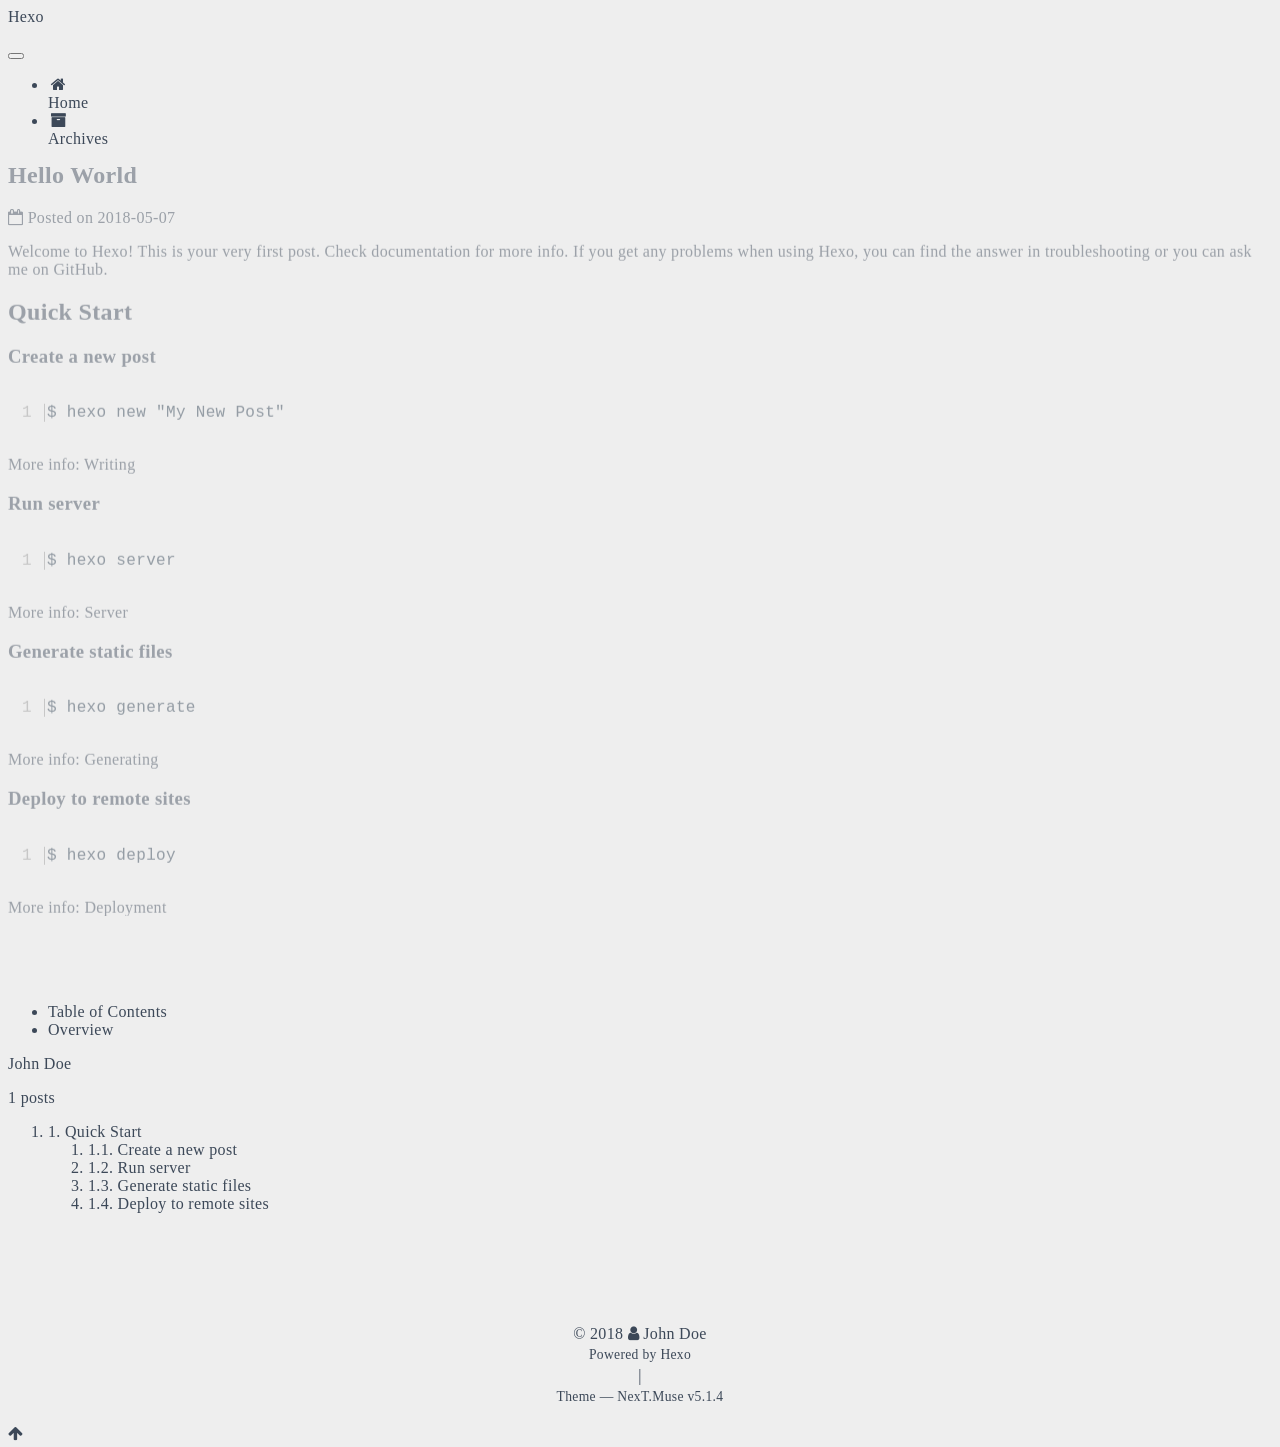
<file: 2018/05/07/hello-world/index.html>
<!DOCTYPE html>



  


<html class="theme-next muse use-motion" lang="">
<head>
  <meta charset="UTF-8"/>
<meta http-equiv="X-UA-Compatible" content="IE=edge" />
<meta name="viewport" content="width=device-width, initial-scale=1, maximum-scale=1"/>
<meta name="theme-color" content="#222">









<meta http-equiv="Cache-Control" content="no-transform" />
<meta http-equiv="Cache-Control" content="no-siteapp" />
















  
  
  <link href="/lib/fancybox/source/jquery.fancybox.css?v=2.1.5" rel="stylesheet" type="text/css" />







<link href="/lib/font-awesome/css/font-awesome.min.css?v=4.6.2" rel="stylesheet" type="text/css" />

<link href="/css/main.css?v=5.1.4" rel="stylesheet" type="text/css" />


  <link rel="apple-touch-icon" sizes="180x180" href="/images/apple-touch-icon-next.png?v=5.1.4">


  <link rel="icon" type="image/png" sizes="32x32" href="/images/favicon-32x32-next.png?v=5.1.4">


  <link rel="icon" type="image/png" sizes="16x16" href="/images/favicon-16x16-next.png?v=5.1.4">


  <link rel="mask-icon" href="/images/logo.svg?v=5.1.4" color="#222">





  <meta name="keywords" content="Hexo, NexT" />










<meta name="description" content="Welcome to Hexo! This is your very first post. Check documentation for more info. If you get any problems when using Hexo, you can find the answer in troubleshooting or you can ask me on GitHub. Quick">
<meta property="og:type" content="article">
<meta property="og:title" content="Hello World">
<meta property="og:url" content="http://yoursite.com/2018/05/07/hello-world/index.html">
<meta property="og:site_name" content="Hexo">
<meta property="og:description" content="Welcome to Hexo! This is your very first post. Check documentation for more info. If you get any problems when using Hexo, you can find the answer in troubleshooting or you can ask me on GitHub. Quick">
<meta property="og:locale" content="default">
<meta property="og:updated_time" content="2018-05-06T16:13:49.803Z">
<meta name="twitter:card" content="summary">
<meta name="twitter:title" content="Hello World">
<meta name="twitter:description" content="Welcome to Hexo! This is your very first post. Check documentation for more info. If you get any problems when using Hexo, you can find the answer in troubleshooting or you can ask me on GitHub. Quick">



<script type="text/javascript" id="hexo.configurations">
  var NexT = window.NexT || {};
  var CONFIG = {
    root: '/',
    scheme: 'Muse',
    version: '5.1.4',
    sidebar: {"position":"left","display":"post","offset":12,"b2t":false,"scrollpercent":false,"onmobile":false},
    fancybox: true,
    tabs: true,
    motion: {"enable":true,"async":false,"transition":{"post_block":"fadeIn","post_header":"slideDownIn","post_body":"slideDownIn","coll_header":"slideLeftIn","sidebar":"slideUpIn"}},
    duoshuo: {
      userId: '0',
      author: 'Author'
    },
    algolia: {
      applicationID: '',
      apiKey: '',
      indexName: '',
      hits: {"per_page":10},
      labels: {"input_placeholder":"Search for Posts","hits_empty":"We didn't find any results for the search: ${query}","hits_stats":"${hits} results found in ${time} ms"}
    }
  };
</script>



  <link rel="canonical" href="http://yoursite.com/2018/05/07/hello-world/"/>





  <title>Hello World | Hexo</title>
  








</head>

<body itemscope itemtype="http://schema.org/WebPage" lang="default">

  
  
    
  

  <div class="container sidebar-position-left page-post-detail">
    <div class="headband"></div>

    <header id="header" class="header" itemscope itemtype="http://schema.org/WPHeader">
      <div class="header-inner"><div class="site-brand-wrapper">
  <div class="site-meta ">
    

    <div class="custom-logo-site-title">
      <a href="/"  class="brand" rel="start">
        <span class="logo-line-before"><i></i></span>
        <span class="site-title">Hexo</span>
        <span class="logo-line-after"><i></i></span>
      </a>
    </div>
      
        <p class="site-subtitle"></p>
      
  </div>

  <div class="site-nav-toggle">
    <button>
      <span class="btn-bar"></span>
      <span class="btn-bar"></span>
      <span class="btn-bar"></span>
    </button>
  </div>
</div>

<nav class="site-nav">
  

  
    <ul id="menu" class="menu">
      
        
        <li class="menu-item menu-item-home">
          <a href="/" rel="section">
            
              <i class="menu-item-icon fa fa-fw fa-home"></i> <br />
            
            Home
          </a>
        </li>
      
        
        <li class="menu-item menu-item-archives">
          <a href="/archives/" rel="section">
            
              <i class="menu-item-icon fa fa-fw fa-archive"></i> <br />
            
            Archives
          </a>
        </li>
      

      
    </ul>
  

  
</nav>



 </div>
    </header>

    <main id="main" class="main">
      <div class="main-inner">
        <div class="content-wrap">
          <div id="content" class="content">
            

  <div id="posts" class="posts-expand">
    

  

  
  
  

  <article class="post post-type-normal" itemscope itemtype="http://schema.org/Article">
  
  
  
  <div class="post-block">
    <link itemprop="mainEntityOfPage" href="http://yoursite.com/2018/05/07/hello-world/">

    <span hidden itemprop="author" itemscope itemtype="http://schema.org/Person">
      <meta itemprop="name" content="John Doe">
      <meta itemprop="description" content="">
      <meta itemprop="image" content="/images/avatar.gif">
    </span>

    <span hidden itemprop="publisher" itemscope itemtype="http://schema.org/Organization">
      <meta itemprop="name" content="Hexo">
    </span>

    
      <header class="post-header">

        
        
          <h1 class="post-title" itemprop="name headline">Hello World</h1>
        

        <div class="post-meta">
          <span class="post-time">
            
              <span class="post-meta-item-icon">
                <i class="fa fa-calendar-o"></i>
              </span>
              
                <span class="post-meta-item-text">Posted on</span>
              
              <time title="Post created" itemprop="dateCreated datePublished" datetime="2018-05-07T00:13:49+08:00">
                2018-05-07
              </time>
            

            

            
          </span>

          

          
            
          

          
          

          

          

          

        </div>
      </header>
    

    
    
    
    <div class="post-body" itemprop="articleBody">

      
      

      
        <p>Welcome to <a href="https://hexo.io/" target="_blank" rel="noopener">Hexo</a>! This is your very first post. Check <a href="https://hexo.io/docs/" target="_blank" rel="noopener">documentation</a> for more info. If you get any problems when using Hexo, you can find the answer in <a href="https://hexo.io/docs/troubleshooting.html" target="_blank" rel="noopener">troubleshooting</a> or you can ask me on <a href="https://github.com/hexojs/hexo/issues" target="_blank" rel="noopener">GitHub</a>.</p>
<h2 id="Quick-Start"><a href="#Quick-Start" class="headerlink" title="Quick Start"></a>Quick Start</h2><h3 id="Create-a-new-post"><a href="#Create-a-new-post" class="headerlink" title="Create a new post"></a>Create a new post</h3><figure class="highlight bash"><table><tr><td class="gutter"><pre><span class="line">1</span><br></pre></td><td class="code"><pre><span class="line">$ hexo new <span class="string">"My New Post"</span></span><br></pre></td></tr></table></figure>
<p>More info: <a href="https://hexo.io/docs/writing.html" target="_blank" rel="noopener">Writing</a></p>
<h3 id="Run-server"><a href="#Run-server" class="headerlink" title="Run server"></a>Run server</h3><figure class="highlight bash"><table><tr><td class="gutter"><pre><span class="line">1</span><br></pre></td><td class="code"><pre><span class="line">$ hexo server</span><br></pre></td></tr></table></figure>
<p>More info: <a href="https://hexo.io/docs/server.html" target="_blank" rel="noopener">Server</a></p>
<h3 id="Generate-static-files"><a href="#Generate-static-files" class="headerlink" title="Generate static files"></a>Generate static files</h3><figure class="highlight bash"><table><tr><td class="gutter"><pre><span class="line">1</span><br></pre></td><td class="code"><pre><span class="line">$ hexo generate</span><br></pre></td></tr></table></figure>
<p>More info: <a href="https://hexo.io/docs/generating.html" target="_blank" rel="noopener">Generating</a></p>
<h3 id="Deploy-to-remote-sites"><a href="#Deploy-to-remote-sites" class="headerlink" title="Deploy to remote sites"></a>Deploy to remote sites</h3><figure class="highlight bash"><table><tr><td class="gutter"><pre><span class="line">1</span><br></pre></td><td class="code"><pre><span class="line">$ hexo deploy</span><br></pre></td></tr></table></figure>
<p>More info: <a href="https://hexo.io/docs/deployment.html" target="_blank" rel="noopener">Deployment</a></p>

      
    </div>
    
    
    

    

    

    

    <footer class="post-footer">
      

      
      
      

      

      
      
    </footer>
  </div>
  
  
  
  </article>



    <div class="post-spread">
      
    </div>
  </div>


          </div>
          


          

  



        </div>
        
          
  
  <div class="sidebar-toggle">
    <div class="sidebar-toggle-line-wrap">
      <span class="sidebar-toggle-line sidebar-toggle-line-first"></span>
      <span class="sidebar-toggle-line sidebar-toggle-line-middle"></span>
      <span class="sidebar-toggle-line sidebar-toggle-line-last"></span>
    </div>
  </div>

  <aside id="sidebar" class="sidebar">
    
    <div class="sidebar-inner">

      

      
        <ul class="sidebar-nav motion-element">
          <li class="sidebar-nav-toc sidebar-nav-active" data-target="post-toc-wrap">
            Table of Contents
          </li>
          <li class="sidebar-nav-overview" data-target="site-overview-wrap">
            Overview
          </li>
        </ul>
      

      <section class="site-overview-wrap sidebar-panel">
        <div class="site-overview">
          <div class="site-author motion-element" itemprop="author" itemscope itemtype="http://schema.org/Person">
            
              <p class="site-author-name" itemprop="name">John Doe</p>
              <p class="site-description motion-element" itemprop="description"></p>
          </div>

          <nav class="site-state motion-element">

            
              <div class="site-state-item site-state-posts">
              
                <a href="/archives/">
              
                  <span class="site-state-item-count">1</span>
                  <span class="site-state-item-name">posts</span>
                </a>
              </div>
            

            

            

          </nav>

          

          

          
          

          
          

          

        </div>
      </section>

      
      <!--noindex-->
        <section class="post-toc-wrap motion-element sidebar-panel sidebar-panel-active">
          <div class="post-toc">

            
              
            

            
              <div class="post-toc-content"><ol class="nav"><li class="nav-item nav-level-2"><a class="nav-link" href="#Quick-Start"><span class="nav-number">1.</span> <span class="nav-text">Quick Start</span></a><ol class="nav-child"><li class="nav-item nav-level-3"><a class="nav-link" href="#Create-a-new-post"><span class="nav-number">1.1.</span> <span class="nav-text">Create a new post</span></a></li><li class="nav-item nav-level-3"><a class="nav-link" href="#Run-server"><span class="nav-number">1.2.</span> <span class="nav-text">Run server</span></a></li><li class="nav-item nav-level-3"><a class="nav-link" href="#Generate-static-files"><span class="nav-number">1.3.</span> <span class="nav-text">Generate static files</span></a></li><li class="nav-item nav-level-3"><a class="nav-link" href="#Deploy-to-remote-sites"><span class="nav-number">1.4.</span> <span class="nav-text">Deploy to remote sites</span></a></li></ol></li></ol></div>
            

          </div>
        </section>
      <!--/noindex-->
      

      

    </div>
  </aside>


        
      </div>
    </main>

    <footer id="footer" class="footer">
      <div class="footer-inner">
        <div class="copyright">&copy; <span itemprop="copyrightYear">2018</span>
  <span class="with-love">
    <i class="fa fa-user"></i>
  </span>
  <span class="author" itemprop="copyrightHolder">John Doe</span>

  
</div>


  <div class="powered-by">Powered by <a class="theme-link" target="_blank" href="https://hexo.io">Hexo</a></div>



  <span class="post-meta-divider">|</span>



  <div class="theme-info">Theme &mdash; <a class="theme-link" target="_blank" href="https://github.com/iissnan/hexo-theme-next">NexT.Muse</a> v5.1.4</div>




        







        
      </div>
    </footer>

    
      <div class="back-to-top">
        <i class="fa fa-arrow-up"></i>
        
      </div>
    

    

  </div>

  

<script type="text/javascript">
  if (Object.prototype.toString.call(window.Promise) !== '[object Function]') {
    window.Promise = null;
  }
</script>









  












  
  
    <script type="text/javascript" src="/lib/jquery/index.js?v=2.1.3"></script>
  

  
  
    <script type="text/javascript" src="/lib/fastclick/lib/fastclick.min.js?v=1.0.6"></script>
  

  
  
    <script type="text/javascript" src="/lib/jquery_lazyload/jquery.lazyload.js?v=1.9.7"></script>
  

  
  
    <script type="text/javascript" src="/lib/velocity/velocity.min.js?v=1.2.1"></script>
  

  
  
    <script type="text/javascript" src="/lib/velocity/velocity.ui.min.js?v=1.2.1"></script>
  

  
  
    <script type="text/javascript" src="/lib/fancybox/source/jquery.fancybox.pack.js?v=2.1.5"></script>
  


  


  <script type="text/javascript" src="/js/src/utils.js?v=5.1.4"></script>

  <script type="text/javascript" src="/js/src/motion.js?v=5.1.4"></script>



  
  

  
  <script type="text/javascript" src="/js/src/scrollspy.js?v=5.1.4"></script>
<script type="text/javascript" src="/js/src/post-details.js?v=5.1.4"></script>



  


  <script type="text/javascript" src="/js/src/bootstrap.js?v=5.1.4"></script>



  


  




	





  





  












  





  

  

  

  
  

  

  

  

</body>
</html>
</file>
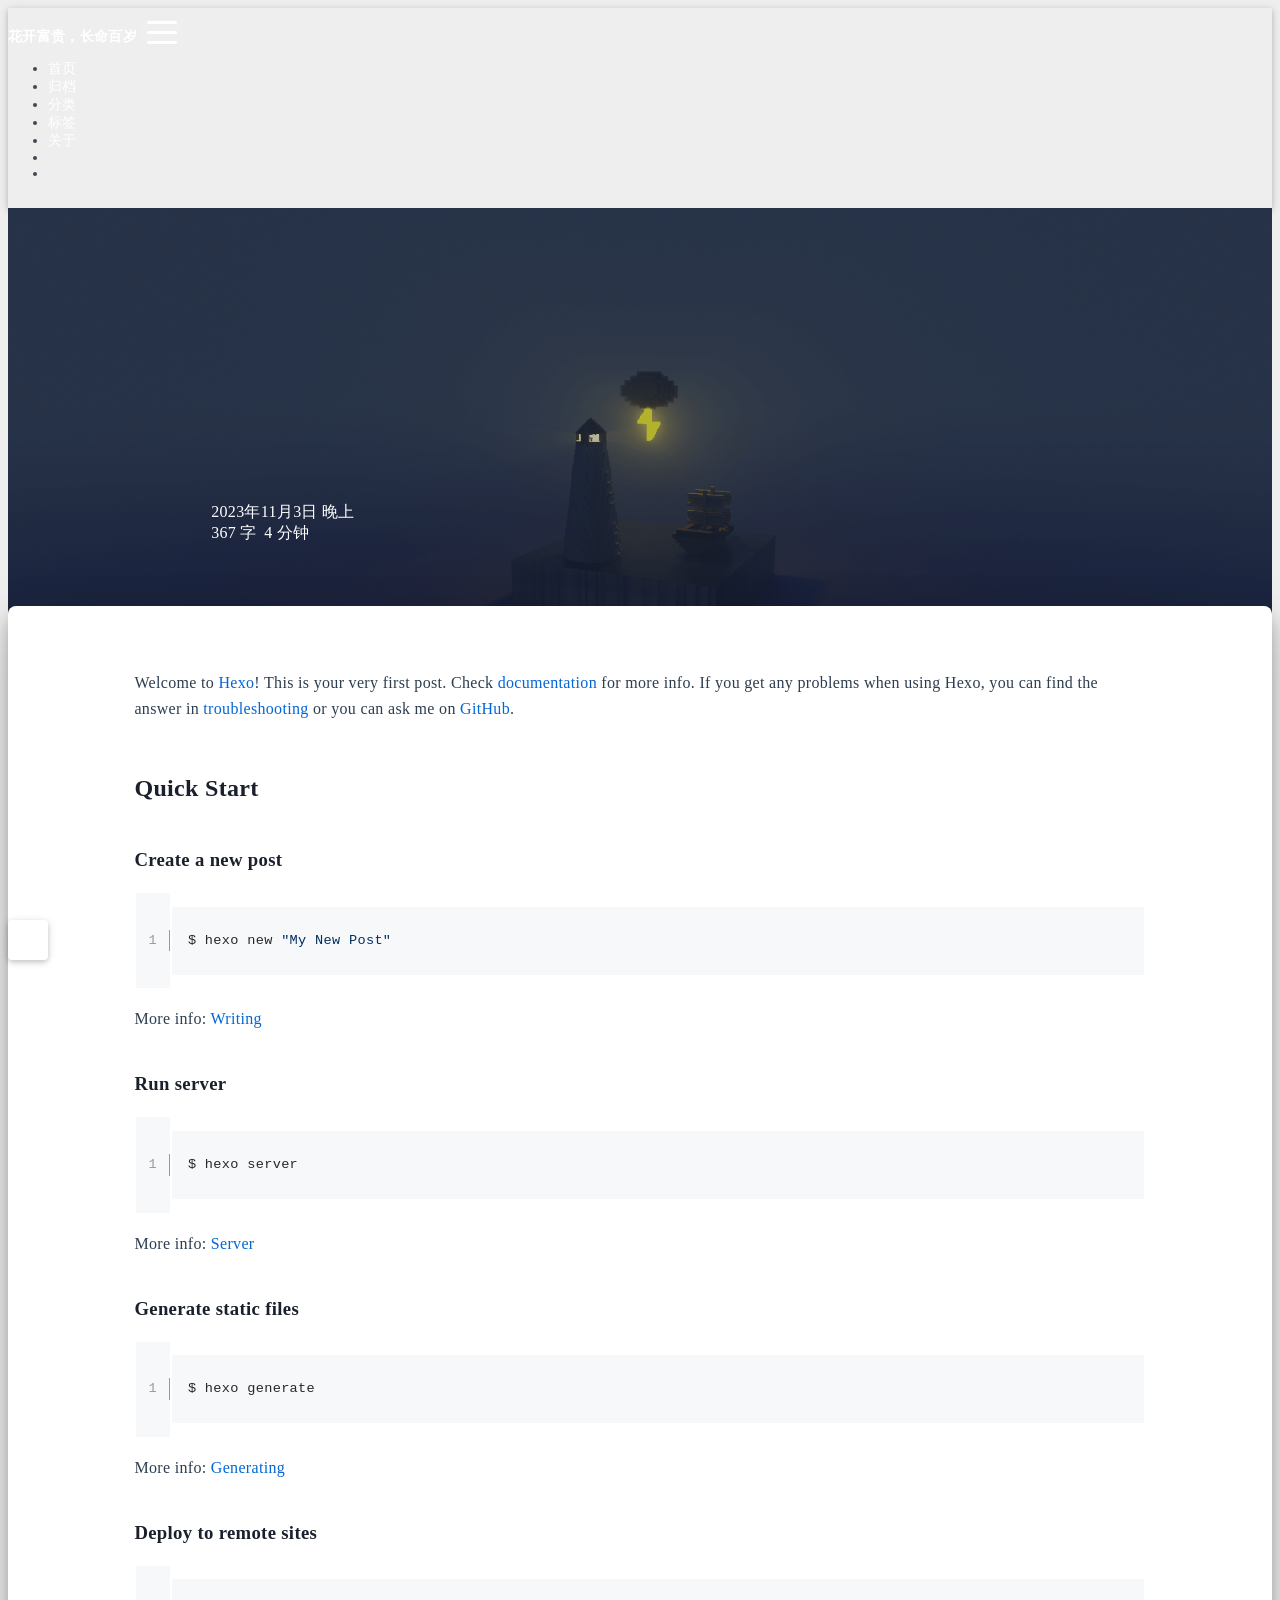
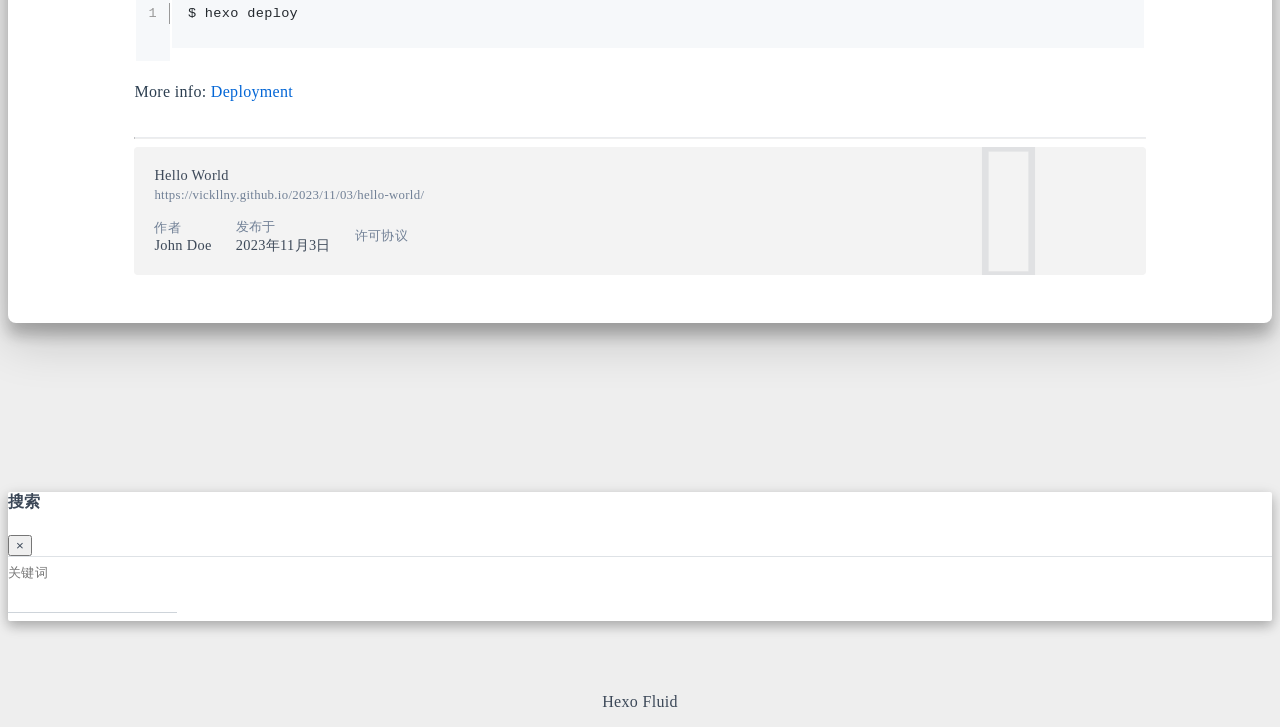
<file: 2023/11/03/hello-world/index.html>
<!DOCTYPE html>
<html lang="zh-CN" data-default-color-scheme=auto>



<head>
  <meta charset="UTF-8">
  <link rel="apple-touch-icon" sizes="76x76" href="/img/fluid.png">
  <link rel="icon" href="/img/fluid.png">
  <meta name="viewport" content="width=device-width, initial-scale=1.0, maximum-scale=5.0, shrink-to-fit=no">
  <meta http-equiv="x-ua-compatible" content="ie=edge">
  
  <meta name="theme-color" content="#2f4154">
  <meta name="author" content="John Doe">
  <meta name="keywords" content="">
  
    <meta name="description" content="Welcome to Hexo! This is your very first post. Check documentation for more info. If you get any problems when using Hexo, you can find the answer in troubleshooting or you can ask me on GitHub. Quick">
<meta property="og:type" content="article">
<meta property="og:title" content="Hello World">
<meta property="og:url" content="https://vickllny.github.io/2023/11/03/hello-world/index.html">
<meta property="og:site_name" content="花开富贵，长命百岁">
<meta property="og:description" content="Welcome to Hexo! This is your very first post. Check documentation for more info. If you get any problems when using Hexo, you can find the answer in troubleshooting or you can ask me on GitHub. Quick">
<meta property="og:locale" content="zh_CN">
<meta property="article:published_time" content="2023-11-03T12:50:23.300Z">
<meta property="article:modified_time" content="2023-11-03T12:50:23.300Z">
<meta property="article:author" content="John Doe">
<meta name="twitter:card" content="summary_large_image">
  
  
  
  <title>Hello World - 花开富贵，长命百岁</title>

  <link  rel="stylesheet" href="https://lib.baomitu.com/twitter-bootstrap/4.6.1/css/bootstrap.min.css" />



  <link  rel="stylesheet" href="https://lib.baomitu.com/github-markdown-css/4.0.0/github-markdown.min.css" />

  <link  rel="stylesheet" href="https://lib.baomitu.com/hint.css/2.7.0/hint.min.css" />

  <link  rel="stylesheet" href="https://lib.baomitu.com/fancybox/3.5.7/jquery.fancybox.min.css" />



<!-- 主题依赖的图标库，不要自行修改 -->
<!-- Do not modify the link that theme dependent icons -->

<link rel="stylesheet" href="//at.alicdn.com/t/font_1749284_hj8rtnfg7um.css">



<link rel="stylesheet" href="//at.alicdn.com/t/font_1736178_lbnruvf0jn.css">


<link  rel="stylesheet" href="/css/main.css" />


  <link id="highlight-css" rel="stylesheet" href="/css/highlight.css" />
  
    <link id="highlight-css-dark" rel="stylesheet" href="/css/highlight-dark.css" />
  




  <script id="fluid-configs">
    var Fluid = window.Fluid || {};
    Fluid.ctx = Object.assign({}, Fluid.ctx)
    var CONFIG = {"hostname":"vickllny.github.io","root":"/","version":"1.9.5-a","typing":{"enable":true,"typeSpeed":70,"cursorChar":"_","loop":false,"scope":[]},"anchorjs":{"enable":true,"element":"h1,h2,h3,h4,h5,h6","placement":"left","visible":"hover","icon":""},"progressbar":{"enable":true,"height_px":3,"color":"#29d","options":{"showSpinner":false,"trickleSpeed":100}},"code_language":{"enable":true,"default":"TEXT"},"copy_btn":true,"image_caption":{"enable":true},"image_zoom":{"enable":true,"img_url_replace":["",""]},"toc":{"enable":true,"placement":"right","headingSelector":"h1,h2,h3,h4,h5,h6","collapseDepth":0},"lazyload":{"enable":true,"loading_img":"/img/loading.gif","onlypost":false,"offset_factor":2},"web_analytics":{"enable":false,"follow_dnt":true,"baidu":null,"google":{"measurement_id":null},"tencent":{"sid":null,"cid":null},"woyaola":null,"cnzz":null,"leancloud":{"app_id":null,"app_key":null,"server_url":null,"path":"window.location.pathname","ignore_local":false}},"search_path":"/local-search.xml","include_content_in_search":true};

    if (CONFIG.web_analytics.follow_dnt) {
      var dntVal = navigator.doNotTrack || window.doNotTrack || navigator.msDoNotTrack;
      Fluid.ctx.dnt = dntVal && (dntVal.startsWith('1') || dntVal.startsWith('yes') || dntVal.startsWith('on'));
    }
  </script>
  <script  src="/js/utils.js" ></script>
  <script  src="/js/color-schema.js" ></script>
  


  
<meta name="generator" content="Hexo 7.0.0"><link rel="alternate" href="/atom.xml" title="花开富贵，长命百岁" type="application/atom+xml">
</head>


<body>
  

  <header>
    

<div class="header-inner" style="height: 70vh;">
  <nav id="navbar" class="navbar fixed-top  navbar-expand-lg navbar-dark scrolling-navbar">
  <div class="container">
    <a class="navbar-brand" href="/">
      <strong>花开富贵，长命百岁</strong>
    </a>

    <button id="navbar-toggler-btn" class="navbar-toggler" type="button" data-toggle="collapse"
            data-target="#navbarSupportedContent"
            aria-controls="navbarSupportedContent" aria-expanded="false" aria-label="Toggle navigation">
      <div class="animated-icon"><span></span><span></span><span></span></div>
    </button>

    <!-- Collapsible content -->
    <div class="collapse navbar-collapse" id="navbarSupportedContent">
      <ul class="navbar-nav ml-auto text-center">
        
          
          
          
          
            <li class="nav-item">
              <a class="nav-link" href="/">
                <i class="iconfont icon-home-fill"></i>
                <span>首页</span>
              </a>
            </li>
          
        
          
          
          
          
            <li class="nav-item">
              <a class="nav-link" href="/archives/">
                <i class="iconfont icon-archive-fill"></i>
                <span>归档</span>
              </a>
            </li>
          
        
          
          
          
          
            <li class="nav-item">
              <a class="nav-link" href="/categories/">
                <i class="iconfont icon-category-fill"></i>
                <span>分类</span>
              </a>
            </li>
          
        
          
          
          
          
            <li class="nav-item">
              <a class="nav-link" href="/tags/">
                <i class="iconfont icon-tags-fill"></i>
                <span>标签</span>
              </a>
            </li>
          
        
          
          
          
          
            <li class="nav-item">
              <a class="nav-link" href="/about/">
                <i class="iconfont icon-user-fill"></i>
                <span>关于</span>
              </a>
            </li>
          
        
        
          <li class="nav-item" id="search-btn">
            <a class="nav-link" target="_self" href="javascript:;" data-toggle="modal" data-target="#modalSearch" aria-label="Search">
              <i class="iconfont icon-search"></i>
            </a>
          </li>
          
        
        
          <li class="nav-item" id="color-toggle-btn">
            <a class="nav-link" target="_self" href="javascript:;" aria-label="Color Toggle">
              <i class="iconfont icon-dark" id="color-toggle-icon"></i>
            </a>
          </li>
        
      </ul>
    </div>
  </div>
</nav>

  

<div id="banner" class="banner" parallax=true
     style="background: url('/img/default.png') no-repeat center center; background-size: cover;">
  <div class="full-bg-img">
    <div class="mask flex-center" style="background-color: rgba(0, 0, 0, 0.3)">
      <div class="banner-text text-center fade-in-up">
        <div class="h2">
          
            <span id="subtitle" data-typed-text="Hello World"></span>
          
        </div>

        
          
  <div class="mt-3">
    
    
      <span class="post-meta">
        <i class="iconfont icon-date-fill" aria-hidden="true"></i>
        <time datetime="2023-11-03 20:50" pubdate>
          2023年11月3日 晚上
        </time>
      </span>
    
  </div>

  <div class="mt-1">
    
      <span class="post-meta mr-2">
        <i class="iconfont icon-chart"></i>
        
          367 字
        
      </span>
    

    
      <span class="post-meta mr-2">
        <i class="iconfont icon-clock-fill"></i>
        
        
        
          4 分钟
        
      </span>
    

    
    
  </div>


        
      </div>

      
    </div>
  </div>
</div>

</div>

  </header>

  <main>
    
      

<div class="container-fluid nopadding-x">
  <div class="row nomargin-x">
    <div class="side-col d-none d-lg-block col-lg-2">
      

    </div>

    <div class="col-lg-8 nopadding-x-md">
      <div class="container nopadding-x-md" id="board-ctn">
        <div id="board">
          <article class="post-content mx-auto">
            <h1 id="seo-header">Hello World</h1>
            
            
              <div class="markdown-body">
                
                <p>Welcome to <a target="_blank" rel="noopener" href="https://hexo.io/">Hexo</a>! This is your very first post. Check <a target="_blank" rel="noopener" href="https://hexo.io/docs/">documentation</a> for more info. If you get any problems when using Hexo, you can find the answer in <a target="_blank" rel="noopener" href="https://hexo.io/docs/troubleshooting.html">troubleshooting</a> or you can ask me on <a target="_blank" rel="noopener" href="https://github.com/hexojs/hexo/issues">GitHub</a>.</p>
<h2 id="Quick-Start"><a href="#Quick-Start" class="headerlink" title="Quick Start"></a>Quick Start</h2><h3 id="Create-a-new-post"><a href="#Create-a-new-post" class="headerlink" title="Create a new post"></a>Create a new post</h3><figure class="highlight bash"><table><tr><td class="gutter"><pre><span class="line">1</span><br></pre></td><td class="code"><pre><code class="hljs bash">$ hexo new <span class="hljs-string">&quot;My New Post&quot;</span><br></code></pre></td></tr></table></figure>

<p>More info: <a target="_blank" rel="noopener" href="https://hexo.io/docs/writing.html">Writing</a></p>
<h3 id="Run-server"><a href="#Run-server" class="headerlink" title="Run server"></a>Run server</h3><figure class="highlight bash"><table><tr><td class="gutter"><pre><span class="line">1</span><br></pre></td><td class="code"><pre><code class="hljs bash">$ hexo server<br></code></pre></td></tr></table></figure>

<p>More info: <a target="_blank" rel="noopener" href="https://hexo.io/docs/server.html">Server</a></p>
<h3 id="Generate-static-files"><a href="#Generate-static-files" class="headerlink" title="Generate static files"></a>Generate static files</h3><figure class="highlight bash"><table><tr><td class="gutter"><pre><span class="line">1</span><br></pre></td><td class="code"><pre><code class="hljs bash">$ hexo generate<br></code></pre></td></tr></table></figure>

<p>More info: <a target="_blank" rel="noopener" href="https://hexo.io/docs/generating.html">Generating</a></p>
<h3 id="Deploy-to-remote-sites"><a href="#Deploy-to-remote-sites" class="headerlink" title="Deploy to remote sites"></a>Deploy to remote sites</h3><figure class="highlight bash"><table><tr><td class="gutter"><pre><span class="line">1</span><br></pre></td><td class="code"><pre><code class="hljs bash">$ hexo deploy<br></code></pre></td></tr></table></figure>

<p>More info: <a target="_blank" rel="noopener" href="https://hexo.io/docs/one-command-deployment.html">Deployment</a></p>

                
              </div>
            
            <hr/>
            <div>
              <div class="post-metas my-3">
  
  
</div>


              
  

  <div class="license-box my-3">
    <div class="license-title">
      <div>Hello World</div>
      <div>https://vickllny.github.io/2023/11/03/hello-world/</div>
    </div>
    <div class="license-meta">
      
        <div class="license-meta-item">
          <div>作者</div>
          <div>John Doe</div>
        </div>
      
      
        <div class="license-meta-item license-meta-date">
          <div>发布于</div>
          <div>2023年11月3日</div>
        </div>
      
      
      
        <div class="license-meta-item">
          <div>许可协议</div>
          <div>
            
              
              
                <a class="print-no-link" target="_blank" href="https://creativecommons.org/licenses/by/4.0/">
                  <span class="hint--top hint--rounded" aria-label="BY - 署名">
                    <i class="iconfont icon-by"></i>
                  </span>
                </a>
              
            
          </div>
        </div>
      
    </div>
    <div class="license-icon iconfont"></div>
  </div>



              
                <div class="post-prevnext my-3">
                  <article class="post-prev col-6">
                    
                    
                  </article>
                  <article class="post-next col-6">
                    
                    
                  </article>
                </div>
              
            </div>

            
          </article>
        </div>
      </div>
    </div>

    <div class="side-col d-none d-lg-block col-lg-2">
      
  <aside class="sidebar" style="margin-left: -1rem">
    <div id="toc">
  <p class="toc-header">
    <i class="iconfont icon-list"></i>
    <span>目录</span>
  </p>
  <div class="toc-body" id="toc-body"></div>
</div>



  </aside>


    </div>
  </div>
</div>





  



  



  



  



  







    

    
      <a id="scroll-top-button" aria-label="TOP" href="#" role="button">
        <i class="iconfont icon-arrowup" aria-hidden="true"></i>
      </a>
    

    
      <div class="modal fade" id="modalSearch" tabindex="-1" role="dialog" aria-labelledby="ModalLabel"
     aria-hidden="true">
  <div class="modal-dialog modal-dialog-scrollable modal-lg" role="document">
    <div class="modal-content">
      <div class="modal-header text-center">
        <h4 class="modal-title w-100 font-weight-bold">搜索</h4>
        <button type="button" id="local-search-close" class="close" data-dismiss="modal" aria-label="Close">
          <span aria-hidden="true">&times;</span>
        </button>
      </div>
      <div class="modal-body mx-3">
        <div class="md-form mb-5">
          <input type="text" id="local-search-input" class="form-control validate">
          <label data-error="x" data-success="v" for="local-search-input">关键词</label>
        </div>
        <div class="list-group" id="local-search-result"></div>
      </div>
    </div>
  </div>
</div>

    

    
  </main>

  <footer>
    <div class="footer-inner">
  
    <div class="footer-content">
       <a href="https://hexo.io" target="_blank" rel="nofollow noopener"><span>Hexo</span></a> <i class="iconfont icon-love"></i> <a href="https://github.com/fluid-dev/hexo-theme-fluid" target="_blank" rel="nofollow noopener"><span>Fluid</span></a> 
    </div>
  
  
  
  
</div>

  </footer>

  <!-- Scripts -->
  
  <script  src="https://lib.baomitu.com/nprogress/0.2.0/nprogress.min.js" ></script>
  <link  rel="stylesheet" href="https://lib.baomitu.com/nprogress/0.2.0/nprogress.min.css" />

  <script>
    NProgress.configure({"showSpinner":false,"trickleSpeed":100})
    NProgress.start()
    window.addEventListener('load', function() {
      NProgress.done();
    })
  </script>


<script  src="https://lib.baomitu.com/jquery/3.6.4/jquery.min.js" ></script>
<script  src="https://lib.baomitu.com/twitter-bootstrap/4.6.1/js/bootstrap.min.js" ></script>
<script  src="/js/events.js" ></script>
<script  src="/js/plugins.js" ></script>


  <script  src="https://lib.baomitu.com/typed.js/2.0.12/typed.min.js" ></script>
  <script>
    (function (window, document) {
      var typing = Fluid.plugins.typing;
      var subtitle = document.getElementById('subtitle');
      if (!subtitle || !typing) {
        return;
      }
      var text = subtitle.getAttribute('data-typed-text');
      
        typing(text);
      
    })(window, document);
  </script>




  
    <script  src="/js/img-lazyload.js" ></script>
  




  
<script>
  Fluid.utils.createScript('https://lib.baomitu.com/tocbot/4.20.1/tocbot.min.js', function() {
    var toc = jQuery('#toc');
    if (toc.length === 0 || !window.tocbot) { return; }
    var boardCtn = jQuery('#board-ctn');
    var boardTop = boardCtn.offset().top;

    window.tocbot.init(Object.assign({
      tocSelector     : '#toc-body',
      contentSelector : '.markdown-body',
      linkClass       : 'tocbot-link',
      activeLinkClass : 'tocbot-active-link',
      listClass       : 'tocbot-list',
      isCollapsedClass: 'tocbot-is-collapsed',
      collapsibleClass: 'tocbot-is-collapsible',
      scrollSmooth    : true,
      includeTitleTags: true,
      headingsOffset  : -boardTop,
    }, CONFIG.toc));
    if (toc.find('.toc-list-item').length > 0) {
      toc.css('visibility', 'visible');
    }

    Fluid.events.registerRefreshCallback(function() {
      if ('tocbot' in window) {
        tocbot.refresh();
        var toc = jQuery('#toc');
        if (toc.length === 0 || !tocbot) {
          return;
        }
        if (toc.find('.toc-list-item').length > 0) {
          toc.css('visibility', 'visible');
        }
      }
    });
  });
</script>


  <script src=https://lib.baomitu.com/clipboard.js/2.0.11/clipboard.min.js></script>

  <script>Fluid.plugins.codeWidget();</script>


  
<script>
  Fluid.utils.createScript('https://lib.baomitu.com/anchor-js/4.3.1/anchor.min.js', function() {
    window.anchors.options = {
      placement: CONFIG.anchorjs.placement,
      visible  : CONFIG.anchorjs.visible
    };
    if (CONFIG.anchorjs.icon) {
      window.anchors.options.icon = CONFIG.anchorjs.icon;
    }
    var el = (CONFIG.anchorjs.element || 'h1,h2,h3,h4,h5,h6').split(',');
    var res = [];
    for (var item of el) {
      res.push('.markdown-body > ' + item.trim());
    }
    if (CONFIG.anchorjs.placement === 'left') {
      window.anchors.options.class = 'anchorjs-link-left';
    }
    window.anchors.add(res.join(', '));

    Fluid.events.registerRefreshCallback(function() {
      if ('anchors' in window) {
        anchors.removeAll();
        var el = (CONFIG.anchorjs.element || 'h1,h2,h3,h4,h5,h6').split(',');
        var res = [];
        for (var item of el) {
          res.push('.markdown-body > ' + item.trim());
        }
        if (CONFIG.anchorjs.placement === 'left') {
          anchors.options.class = 'anchorjs-link-left';
        }
        anchors.add(res.join(', '));
      }
    });
  });
</script>


  
<script>
  Fluid.utils.createScript('https://lib.baomitu.com/fancybox/3.5.7/jquery.fancybox.min.js', function() {
    Fluid.plugins.fancyBox();
  });
</script>


  <script>Fluid.plugins.imageCaption();</script>

  <script  src="/js/local-search.js" ></script>





<!-- 主题的启动项，将它保持在最底部 -->
<!-- the boot of the theme, keep it at the bottom -->
<script  src="/js/boot.js" ></script>


  

  <noscript>
    <div class="noscript-warning">博客在允许 JavaScript 运行的环境下浏览效果更佳</div>
  </noscript>
</body>
</html>
</file>
<file: css/main.css>
.anchorjs-link {
  text-decoration: none !important;
  transition: opacity 0.2s ease-in-out;
}
.markdown-body h1:hover > .anchorjs-link,
h2:hover > .anchorjs-link,
h3:hover > .anchorjs-link,
h4:hover > .anchorjs-link,
h5:hover > .anchorjs-link,
h6:hover > .anchorjs-link {
  opacity: 1;
}
.banner {
  height: 100%;
  position: relative;
  overflow: hidden;
  cursor: default;
}
.banner .mask {
  position: absolute;
  width: 100%;
  height: 100%;
  background-color: rgba(0,0,0,0.3);
}
.banner[parallax="true"] {
  will-change: transform;
  -webkit-transform-style: preserve-3d;
  -webkit-backface-visibility: hidden;
  transition: transform 0.05s ease-out;
}
@media (max-width: 100vh) {
  .header-inner {
    max-height: 100vw;
  }
  #board {
    margin-top: -1rem !important;
  }
}
@media (max-width: 79.99vh) {
  .scroll-down-bar {
    display: none;
  }
}
#board {
  position: relative;
  margin-top: -2rem;
  padding: 3rem 0;
  background-color: var(--board-bg-color);
  transition: background-color 0.2s ease-in-out;
  border-radius: 0.5rem;
  z-index: 3;
  -webkit-box-shadow: 0 12px 15px 0 rgba(0,0,0,0.24), 0 17px 50px 0 rgba(0,0,0,0.19);
  box-shadow: 0 12px 15px 0 rgba(0,0,0,0.24), 0 17px 50px 0 rgba(0,0,0,0.19);
}
.code-widget {
  display: inline-block;
  background-color: transparent;
  font-size: 0.75rem;
  line-height: 1;
  font-weight: bold;
  padding: 0.3rem 0.1rem 0.1rem 0.1rem;
  position: absolute;
  right: 0.45rem;
  top: 0.15rem;
  z-index: 1;
}
.code-widget-light {
  color: #999;
}
.code-widget-dark {
  color: #bababa;
}
.copy-btn {
  cursor: pointer;
  user-select: none;
  -webkit-appearance: none;
  outline: none;
}
.copy-btn > i {
  font-size: 0.75rem !important;
  font-weight: 400;
  margin-right: 0.15rem;
  opacity: 0;
  transition: opacity 0.2s ease-in-out;
}
.markdown-body pre:hover > .copy-btn > i {
  opacity: 0.9;
}
.markdown-body pre:hover > .copy-btn,
.markdown-body pre:not(:hover) > .copy-btn {
  outline: none;
}
.license-box {
  background-color: rgba(27,31,35,0.05);
  transition: background-color 0.2s ease-in-out;
  border-radius: 4px;
  font-size: 0.9rem;
  overflow: hidden;
  padding: 1.25rem;
  position: relative;
  z-index: 1;
}
.license-box .license-icon {
  position: absolute;
  top: 50%;
  left: 100%;
}
.license-box .license-icon::after {
  content: "\e8e4";
  font-size: 12.5rem;
  line-height: 1;
  opacity: 0.1;
  position: relative;
  left: -0.85em;
  bottom: 0.5em;
  z-index: -1;
}
.license-box .license-title {
  margin-bottom: 1rem;
}
.license-box .license-title div:nth-child(1) {
  line-height: 1.2;
  margin-bottom: 0.25rem;
}
.license-box .license-title div:nth-child(2) {
  color: var(--sec-text-color);
  font-size: 0.8rem;
}
.license-box .license-meta {
  align-items: center;
  display: flex;
  flex-wrap: wrap;
  justify-content: flex-start;
}
.license-box .license-meta .license-meta-item {
  align-items: center;
  justify-content: center;
  margin-right: 1.5rem;
}
.license-box .license-meta .license-meta-item div:nth-child(1) {
  color: var(--sec-text-color);
  font-size: 0.8rem;
  font-weight: normal;
}
.license-box .license-meta .license-meta-item i.iconfont {
  font-size: 1rem;
}
@media (max-width: 575px) and (min-width: 425px) {
  .license-box .license-meta .license-meta-item {
    display: flex;
    justify-content: flex-start;
    flex-wrap: wrap;
    font-size: 0.8rem;
    flex: 0 0 50%;
    max-width: 50%;
    margin-right: 0;
  }
  .license-box .license-meta .license-meta-item div:nth-child(1) {
    margin-right: 0.5rem;
  }
  .license-box .license-meta .license-meta-date {
    order: -1;
  }
}
@media (max-width: 424px) {
  .license-box::after {
    top: -65px;
  }
  .license-box .license-meta {
    flex-direction: column;
    align-items: flex-start;
  }
  .license-box .license-meta .license-meta-item {
    display: flex;
    flex-wrap: wrap;
    font-size: 0.8rem;
  }
  .license-box .license-meta .license-meta-item div:nth-child(1) {
    margin-right: 0.5rem;
  }
}
.footer-inner {
  padding: 3rem 0 1rem 0;
  text-align: center;
}
.footer-inner > div:not(:first-child) {
  margin: 0.25rem 0;
  font-size: 0.85rem;
}
.footer-inner .statistics {
  display: flex;
  flex-direction: row;
  justify-content: center;
}
.footer-inner .statistics > span {
  flex: 1;
  margin: 0 0.25rem;
}
.footer-inner .statistics > *:nth-last-child(2):first-child {
  text-align: right;
}
.footer-inner .statistics > *:nth-last-child(2):first-child ~ * {
  text-align: left;
}
.footer-inner .beian {
  display: flex;
  flex-direction: row;
  justify-content: center;
}
.footer-inner .beian > * {
  margin: 0 0.25rem;
}
.footer-inner .beian-police {
  position: relative;
  overflow: hidden;
  display: inline-flex;
  align-items: center;
  justify-content: left;
}
.footer-inner .beian-police img {
  margin-right: 3px;
  width: 1rem;
  height: 1rem;
  margin-bottom: 0.1rem;
}
@media (max-width: 424px) {
  .footer-inner .statistics {
    flex-direction: column;
  }
  .footer-inner .statistics > *:nth-last-child(2):first-child {
    text-align: center;
  }
  .footer-inner .statistics > *:nth-last-child(2):first-child ~ * {
    text-align: center;
  }
  .footer-inner .beian {
    flex-direction: column;
  }
  .footer-inner .beian .beian-police {
    justify-content: center;
  }
  .footer-inner .beian > *:nth-last-child(2):first-child {
    text-align: center;
  }
  .footer-inner .beian > *:nth-last-child(2):first-child ~ * {
    text-align: center;
  }
}
sup > a::before,
.footnote-text::before {
  display: block;
  content: "";
  margin-top: -5rem;
  height: 5rem;
  width: 1px;
  visibility: hidden;
}
sup > a::before,
.footnote-text::before {
  display: inline-block;
}
.footnote-item::before {
  display: block;
  content: "";
  margin-top: -5rem;
  height: 5rem;
  width: 1px;
  visibility: hidden;
}
.footnote-list ol {
  list-style-type: none;
  counter-reset: sectioncounter;
  padding-left: 0.5rem;
  font-size: 0.95rem;
}
.footnote-list ol li:before {
  font-family: "Helvetica Neue", monospace, "Monaco";
  content: "[" counter(sectioncounter) "]";
  counter-increment: sectioncounter;
}
.footnote-list ol li+li {
  margin-top: 0.5rem;
}
.footnote-text {
  padding-left: 0.5em;
}
.navbar {
  background-color: transparent;
  font-size: 0.875rem;
  box-shadow: 0 2px 5px 0 rgba(0,0,0,0.16), 0 2px 10px 0 rgba(0,0,0,0.12);
  -webkit-box-shadow: 0 2px 5px 0 rgba(0,0,0,0.16), 0 2px 10px 0 rgba(0,0,0,0.12);
}
.navbar .navbar-brand {
  color: var(--navbar-text-color);
}
.navbar .navbar-toggler .animated-icon span {
  background-color: var(--navbar-text-color);
}
.navbar .nav-item .nav-link {
  display: block;
  color: var(--navbar-text-color);
  transition: color 0.2s ease-in-out, background-color 0.2s ease-in-out;
}
.navbar .nav-item .nav-link:hover {
  color: var(--link-hover-color);
}
.navbar .nav-item .nav-link:focus {
  color: var(--navbar-text-color);
}
.navbar .nav-item .nav-link i {
  font-size: 0.875rem;
}
.navbar .nav-item .nav-link i:only-child {
  margin: 0 0.2rem;
}
.navbar .navbar-toggler {
  border-width: 0;
  outline: 0;
}
.navbar.scrolling-navbar {
  will-change: background, padding;
  -webkit-transition: background 0.5s ease-in-out, padding 0.5s ease-in-out;
  transition: background 0.5s ease-in-out, padding 0.5s ease-in-out;
}
@media (min-width: 600px) {
  .navbar.scrolling-navbar {
    padding-top: 12px;
    padding-bottom: 12px;
  }
  .navbar.scrolling-navbar .navbar-nav > li {
    -webkit-transition-duration: 1s;
    transition-duration: 1s;
  }
}
.navbar.scrolling-navbar.top-nav-collapse {
  padding-top: 5px;
  padding-bottom: 5px;
}
.navbar .dropdown-menu {
  font-size: 0.875rem;
  color: var(--navbar-text-color);
  background-color: rgba(0,0,0,0.3);
  border: none;
  min-width: 8rem;
  -webkit-transition: background 0.5s ease-in-out, padding 0.5s ease-in-out;
  transition: background 0.5s ease-in-out, padding 0.5s ease-in-out;
}
@media (max-width: 991.98px) {
  .navbar .dropdown-menu {
    text-align: center;
  }
}
.navbar .dropdown-item {
  color: var(--navbar-text-color);
}
.navbar .dropdown-item:hover,
.navbar .dropdown-item:focus {
  color: var(--link-hover-color);
  background-color: rgba(0,0,0,0.1);
}
@media (min-width: 992px) {
  .navbar .dropdown:hover > .dropdown-menu {
    display: block;
  }
  .navbar .dropdown > .dropdown-toggle:active {
    pointer-events: none;
  }
  .navbar .dropdown-menu {
    top: 95%;
  }
}
.navbar .animated-icon {
  width: 30px;
  height: 20px;
  position: relative;
  margin: 0;
  -webkit-transform: rotate(0deg);
  -moz-transform: rotate(0deg);
  -o-transform: rotate(0deg);
  transform: rotate(0deg);
  -webkit-transition: 0.5s ease-in-out;
  -moz-transition: 0.5s ease-in-out;
  -o-transition: 0.5s ease-in-out;
  transition: 0.5s ease-in-out;
  cursor: pointer;
}
.navbar .animated-icon span {
  display: block;
  position: absolute;
  height: 3px;
  width: 100%;
  border-radius: 9px;
  opacity: 1;
  left: 0;
  -webkit-transform: rotate(0deg);
  -moz-transform: rotate(0deg);
  -o-transform: rotate(0deg);
  transform: rotate(0deg);
  -webkit-transition: 0.25s ease-in-out;
  -moz-transition: 0.25s ease-in-out;
  -o-transition: 0.25s ease-in-out;
  transition: 0.25s ease-in-out;
  background: #fff;
}
.navbar .animated-icon span:nth-child(1) {
  top: 0;
}
.navbar .animated-icon span:nth-child(2) {
  top: 10px;
}
.navbar .animated-icon span:nth-child(3) {
  top: 20px;
}
.navbar .animated-icon.open span:nth-child(1) {
  top: 11px;
  -webkit-transform: rotate(135deg);
  -moz-transform: rotate(135deg);
  -o-transform: rotate(135deg);
  transform: rotate(135deg);
}
.navbar .animated-icon.open span:nth-child(2) {
  opacity: 0;
  left: -60px;
}
.navbar .animated-icon.open span:nth-child(3) {
  top: 11px;
  -webkit-transform: rotate(-135deg);
  -moz-transform: rotate(-135deg);
  -o-transform: rotate(-135deg);
  transform: rotate(-135deg);
}
.navbar .dropdown-collapse,
.top-nav-collapse,
.navbar-col-show {
  background-color: var(--navbar-bg-color);
}
@media (max-width: 767px) {
  .navbar {
    font-size: 1rem;
    line-height: 2.5rem;
  }
}
.banner-text {
  color: var(--subtitle-color);
  max-width: calc(960px - 6rem);
  width: 80%;
  overflow-wrap: break-word;
}
.banner-text .typed-cursor {
  margin: 0 0.2rem;
}
@media (max-width: 767px) {
  #subtitle,
  .typed-cursor {
    font-size: 1.5rem;
  }
}
@media (max-width: 575px) {
  .banner-text {
    font-size: 0.9rem;
  }
  #subtitle,
  .typed-cursor {
    font-size: 1.35rem;
  }
}
.modal-dialog .modal-content {
  background-color: var(--board-bg-color);
  border: 0;
  border-radius: 0.125rem;
  -webkit-box-shadow: 0 5px 11px 0 rgba(0,0,0,0.18), 0 4px 15px 0 rgba(0,0,0,0.15);
  box-shadow: 0 5px 11px 0 rgba(0,0,0,0.18), 0 4px 15px 0 rgba(0,0,0,0.15);
}
.modal-dialog .modal-content .modal-header {
  border-bottom-color: var(--line-color);
  transition: border-bottom-color 0.2s ease-in-out;
}
.close {
  color: var(--text-color);
}
.close:hover {
  color: var(--link-hover-color);
}
.close:focus {
  outline: 0;
}
.modal-dialog .modal-content .modal-header {
  border-top-left-radius: 0.125rem;
  border-top-right-radius: 0.125rem;
  border-bottom: 1px solid #dee2e6;
}
.md-form {
  position: relative;
  margin-top: 1.5rem;
  margin-bottom: 1.5rem;
}
.md-form input[type] {
  -webkit-box-sizing: content-box;
  box-sizing: content-box;
  background-color: transparent;
  border: none;
  border-bottom: 1px solid #ced4da;
  border-radius: 0;
  outline: none;
  -webkit-box-shadow: none;
  box-shadow: none;
  transition: border-color 0.15s ease-in-out, box-shadow 0.15s ease-in-out, -webkit-box-shadow 0.15s ease-in-out;
}
.md-form input[type]:focus:not([readonly]) {
  border-bottom: 1px solid #4285f4;
  -webkit-box-shadow: 0 1px 0 0 #4285f4;
  box-shadow: 0 1px 0 0 #4285f4;
}
.md-form input[type]:focus:not([readonly]) + label {
  color: #4285f4;
}
.md-form input[type].valid,
.md-form input[type]:focus.valid {
  border-bottom: 1px solid #00c851;
  -webkit-box-shadow: 0 1px 0 0 #00c851;
  box-shadow: 0 1px 0 0 #00c851;
}
.md-form input[type].valid + label,
.md-form input[type]:focus.valid + label {
  color: #00c851;
}
.md-form input[type].invalid,
.md-form input[type]:focus.invalid {
  border-bottom: 1px solid #f44336;
  -webkit-box-shadow: 0 1px 0 0 #f44336;
  box-shadow: 0 1px 0 0 #f44336;
}
.md-form input[type].invalid + label,
.md-form input[type]:focus.invalid + label {
  color: #f44336;
}
.md-form input[type].validate {
  margin-bottom: 2.5rem;
}
.md-form input[type].form-control {
  height: auto;
  padding: 0.6rem 0 0.4rem 0;
  margin: 0 0 0.5rem 0;
  color: var(--text-color);
  background-color: transparent;
  border-radius: 0;
}
.md-form label {
  font-size: 0.8rem;
  position: absolute;
  top: -1rem;
  left: 0;
  color: #757575;
  cursor: text;
  transition: color 0.2s ease-out;
}
.modal-open[style] {
  padding-right: 0 !important;
  overflow: auto;
}
.modal-open[style] #navbar[style] {
  padding-right: 1rem !important;
}
#nprogress .bar {
  height: 3px !important;
  background-color: #29d !important;
}
#nprogress .peg {
  box-shadow: 0 0 14px #29d, 0 0 8px #29d !important;
}
@media (max-width: 575px) {
  #nprogress .bar {
    display: none;
  }
}
.noscript-warning {
  background-color: #f55;
  color: #fff;
  font-family: sans-serif;
  font-size: 1rem;
  font-weight: bold;
  position: fixed;
  left: 0;
  bottom: 0;
  text-align: center;
  width: 100%;
  z-index: 99;
}
.pagination {
  margin-top: 3rem;
  justify-content: center;
}
.pagination .space {
  align-self: flex-end;
}
.pagination .page-number,
.pagination .current,
.pagination .extend {
  outline: 0;
  border: 0;
  background-color: transparent;
  font-size: 0.9rem;
  padding: 0.5rem 0.75rem;
  line-height: 1.25;
  border-radius: 0.125rem;
}
.pagination .page-number {
  margin: 0 0.05rem;
}
.pagination .page-number:hover,
.pagination .current {
  transition: background-color 0.2s ease-in-out;
  background-color: var(--link-hover-bg-color);
}
.qr-trigger {
  cursor: pointer;
  position: relative;
}
.qr-trigger:hover .qr-img {
  display: block;
  transition: all 0.3s;
}
.qr-img {
  max-width: 12rem;
  position: absolute;
  right: -5.25rem;
  z-index: 99;
  display: none;
  border-radius: 0.2rem;
  background-color: transparent;
  box-shadow: 0 0 20px -5px rgba(158,158,158,0.2);
}
.scroll-down-bar {
  position: absolute;
  width: 100%;
  height: 6rem;
  text-align: center;
  cursor: pointer;
  bottom: 0;
}
.scroll-down-bar i.iconfont {
  font-size: 2rem;
  font-weight: bold;
  display: inline-block;
  position: relative;
  padding-top: 2rem;
  color: var(--subtitle-color);
  transform: translateZ(0);
  animation: scroll-down 1.5s infinite;
}
#scroll-top-button {
  position: fixed;
  z-index: 99;
  background: var(--board-bg-color);
  transition: background-color 0.2s ease-in-out, bottom 0.3s ease;
  border-radius: 4px;
  min-width: 40px;
  min-height: 40px;
  bottom: -60px;
  outline: none;
  display: flex;
  display: -webkit-flex;
  align-items: center;
  box-shadow: 0 2px 5px 0 rgba(0,0,0,0.16), 0 2px 10px 0 rgba(0,0,0,0.12);
}
#scroll-top-button i {
  font-size: 32px;
  margin: auto;
  color: var(--sec-text-color);
}
#scroll-top-button:hover i,
#scroll-top-button:active i {
  animation-name: scroll-top;
  animation-duration: 1s;
  animation-delay: 0.1s;
  animation-timing-function: ease-in-out;
  animation-iteration-count: infinite;
  animation-fill-mode: forwards;
  animation-direction: alternate;
}
#local-search-result .search-list-title {
  border-left: 3px solid #0d47a1;
}
#local-search-result .search-list-content {
  padding: 0 1.25rem;
}
#local-search-result .search-word {
  color: #ff4500;
}
#toc {
  visibility: hidden;
}
.toc-header {
  margin-bottom: 0.5rem;
  font-weight: bold;
  line-height: 1.2;
}
.toc-header,
.toc-header > i {
  font-size: 1.25rem;
}
.toc-body {
  max-height: 75vh;
  overflow-y: auto;
  overflow: -moz-scrollbars-none;
  -ms-overflow-style: none;
}
.toc-body ol {
  list-style: none;
  padding-inline-start: 1rem;
}
.toc-body::-webkit-scrollbar {
  display: none;
}
.tocbot-list {
  position: relative;
}
.tocbot-list ol {
  list-style: none;
  padding-left: 1rem;
}
.tocbot-list a {
  font-size: 0.95rem;
}
.tocbot-link {
  color: var(--text-color);
}
.tocbot-active-link {
  font-weight: bold;
  color: var(--link-hover-color);
}
.tocbot-is-collapsed {
  max-height: 0;
}
.tocbot-is-collapsible {
  overflow: hidden;
  transition: all 0.3s ease-in-out;
}
.toc-list-item {
  white-space: nowrap;
  overflow: hidden;
  text-overflow: ellipsis;
}
.toc-list-item.is-active-li::before {
  height: 1rem;
  margin: 0.25rem 0;
  visibility: visible;
}
.toc-list-item::before {
  width: 0.15rem;
  height: 0.2rem;
  position: absolute;
  left: 0.25rem;
  content: "";
  border-radius: 2px;
  margin: 0.65rem 0;
  background: var(--link-hover-color);
  visibility: hidden;
  transition: height 0.1s ease-in-out, margin 0.1s ease-in-out, visibility 0.1s ease-in-out;
}
.sidebar {
  position: -webkit-sticky;
  position: sticky;
  top: 2rem;
  padding: 3rem 0;
}
html {
  font-size: 16px;
  letter-spacing: 0.02em;
}
html,
body {
  height: 100%;
  font-family: var(--font-family-sans-serif);
  overflow-wrap: break-word;
}
body {
  transition: color 0.2s ease-in-out, background-color 0.2s ease-in-out;
  background-color: var(--body-bg-color);
  color: var(--text-color);
  -webkit-font-smoothing: antialiased;
  -moz-osx-font-smoothing: grayscale;
}
body a {
  color: var(--text-color);
  text-decoration: none;
  cursor: pointer;
  transition: color 0.2s ease-in-out, background-color 0.2s ease-in-out;
}
body a:hover {
  color: var(--link-hover-color);
  text-decoration: none;
  transition: color 0.2s ease-in-out, background-color 0.2s ease-in-out;
}
code {
  color: inherit;
}
table {
  font-size: inherit;
  color: var(--post-text-color);
}
img[lazyload] {
  object-fit: cover;
}
*[align="left"] {
  text-align: left;
}
*[align="center"] {
  text-align: center;
}
*[align="right"] {
  text-align: right;
}
::-webkit-scrollbar {
  width: 6px;
  height: 6px;
}
::-webkit-scrollbar-thumb {
  background-color: var(--scrollbar-color);
  border-radius: 6px;
}
::-webkit-scrollbar-thumb:hover {
  background-color: var(--scrollbar-hover-color);
}
::-webkit-scrollbar-corner {
  background-color: transparent;
}
label {
  margin-bottom: 0;
}
i.iconfont {
  font-size: 1em;
  line-height: 1;
}
:root {
  --color-mode: "light";
  --body-bg-color: #eee;
  --board-bg-color: #fff;
  --text-color: #3c4858;
  --sec-text-color: #718096;
  --post-text-color: #2c3e50;
  --post-heading-color: #1a202c;
  --post-link-color: #0366d6;
  --link-hover-color: #30a9de;
  --link-hover-bg-color: #f8f9fa;
  --line-color: #eaecef;
  --navbar-bg-color: #2f4154;
  --navbar-text-color: #fff;
  --subtitle-color: #fff;
  --scrollbar-color: #c4c6c9;
  --scrollbar-hover-color: #a6a6a6;
  --button-bg-color: transparent;
  --button-hover-bg-color: #f2f3f5;
  --highlight-bg-color: #f6f8fa;
  --inlinecode-bg-color: rgba(175,184,193,0.2);
}
@media (prefers-color-scheme: dark) {
  :root {
    --color-mode: "dark";
  }
  :root:not([data-user-color-scheme]) {
    --body-bg-color: #181c27;
    --board-bg-color: #252d38;
    --text-color: #c4c6c9;
    --sec-text-color: #a7a9ad;
    --post-text-color: #c4c6c9;
    --post-heading-color: #c4c6c9;
    --post-link-color: #1589e9;
    --link-hover-color: #30a9de;
    --link-hover-bg-color: #364151;
    --line-color: #435266;
    --navbar-bg-color: #1f3144;
    --navbar-text-color: #d0d0d0;
    --subtitle-color: #d0d0d0;
    --scrollbar-color: #687582;
    --scrollbar-hover-color: #9da8b3;
    --button-bg-color: transparent;
    --button-hover-bg-color: #46647e;
    --highlight-bg-color: #303030;
    --inlinecode-bg-color: rgba(99,110,123,0.4);
  }
  :root:not([data-user-color-scheme]) img {
    -webkit-filter: brightness(0.9);
    filter: brightness(0.9);
    transition: filter 0.2s ease-in-out;
  }
  :root:not([data-user-color-scheme]) .license-box {
    background-color: rgba(62,75,94,0.35);
    transition: background-color 0.2s ease-in-out;
  }
  :root:not([data-user-color-scheme]) .gt-comment-admin .gt-comment-content {
    background-color: transparent;
    transition: background-color 0.2s ease-in-out;
  }
}
@media not print {
  [data-user-color-scheme="dark"] {
    --body-bg-color: #181c27;
    --board-bg-color: #252d38;
    --text-color: #c4c6c9;
    --sec-text-color: #a7a9ad;
    --post-text-color: #c4c6c9;
    --post-heading-color: #c4c6c9;
    --post-link-color: #1589e9;
    --link-hover-color: #30a9de;
    --link-hover-bg-color: #364151;
    --line-color: #435266;
    --navbar-bg-color: #1f3144;
    --navbar-text-color: #d0d0d0;
    --subtitle-color: #d0d0d0;
    --scrollbar-color: #687582;
    --scrollbar-hover-color: #9da8b3;
    --button-bg-color: transparent;
    --button-hover-bg-color: #46647e;
    --highlight-bg-color: #303030;
    --inlinecode-bg-color: rgba(99,110,123,0.4);
  }
  [data-user-color-scheme="dark"] img {
    -webkit-filter: brightness(0.9);
    filter: brightness(0.9);
    transition: filter 0.2s ease-in-out;
  }
  [data-user-color-scheme="dark"] .license-box {
    background-color: rgba(62,75,94,0.35);
    transition: background-color 0.2s ease-in-out;
  }
  [data-user-color-scheme="dark"] .gt-comment-admin .gt-comment-content {
    background-color: transparent;
    transition: background-color 0.2s ease-in-out;
  }
}
@media print {
  :root {
    --color-mode: "light";
  }
}
.fade-in-up {
  -webkit-animation-name: fade-in-up;
  animation-name: fade-in-up;
}
.hidden-mobile {
  display: block;
}
.visible-mobile {
  display: none;
}
@media (max-width: 575px) {
  .hidden-mobile {
    display: none;
  }
  .visible-mobile {
    display: block;
  }
}
.nomargin-x {
  margin-left: 0 !important;
  margin-right: 0 !important;
}
.nopadding-x {
  padding-left: 0 !important;
  padding-right: 0 !important;
}
@media (max-width: 767px) {
  .nopadding-x-md {
    padding-left: 0 !important;
    padding-right: 0 !important;
  }
}
.flex-center {
  display: -webkit-box;
  display: -ms-flexbox;
  display: flex;
  -webkit-box-align: center;
  -ms-flex-align: center;
  align-items: center;
  -webkit-box-pack: center;
  -ms-flex-pack: center;
  justify-content: center;
  height: 100%;
}
.hover-with-bg {
  display: inline-block;
  line-height: 1;
}
.hover-with-bg:hover {
  background-color: var(--link-hover-bg-color);
  transition-duration: 0.2s;
  transition-timing-function: ease-in-out;
  border-radius: 0.2rem;
}
@-moz-keyframes fade-in-up {
  from {
    opacity: 0;
    -webkit-transform: translate3d(0, 100%, 0);
    transform: translate3d(0, 100%, 0);
  }
  to {
    opacity: 1;
    -webkit-transform: translate3d(0, 0, 0);
    transform: translate3d(0, 0, 0);
  }
}
@-webkit-keyframes fade-in-up {
  from {
    opacity: 0;
    -webkit-transform: translate3d(0, 100%, 0);
    transform: translate3d(0, 100%, 0);
  }
  to {
    opacity: 1;
    -webkit-transform: translate3d(0, 0, 0);
    transform: translate3d(0, 0, 0);
  }
}
@-o-keyframes fade-in-up {
  from {
    opacity: 0;
    -webkit-transform: translate3d(0, 100%, 0);
    transform: translate3d(0, 100%, 0);
  }
  to {
    opacity: 1;
    -webkit-transform: translate3d(0, 0, 0);
    transform: translate3d(0, 0, 0);
  }
}
@keyframes fade-in-up {
  from {
    opacity: 0;
    -webkit-transform: translate3d(0, 100%, 0);
    transform: translate3d(0, 100%, 0);
  }
  to {
    opacity: 1;
    -webkit-transform: translate3d(0, 0, 0);
    transform: translate3d(0, 0, 0);
  }
}
@-moz-keyframes scroll-down {
  0% {
    opacity: 0.8;
    top: 0;
  }
  50% {
    opacity: 0.4;
    top: -1em;
  }
  100% {
    opacity: 0.8;
    top: 0;
  }
}
@-webkit-keyframes scroll-down {
  0% {
    opacity: 0.8;
    top: 0;
  }
  50% {
    opacity: 0.4;
    top: -1em;
  }
  100% {
    opacity: 0.8;
    top: 0;
  }
}
@-o-keyframes scroll-down {
  0% {
    opacity: 0.8;
    top: 0;
  }
  50% {
    opacity: 0.4;
    top: -1em;
  }
  100% {
    opacity: 0.8;
    top: 0;
  }
}
@keyframes scroll-down {
  0% {
    opacity: 0.8;
    top: 0;
  }
  50% {
    opacity: 0.4;
    top: -1em;
  }
  100% {
    opacity: 0.8;
    top: 0;
  }
}
@-moz-keyframes scroll-top {
  0% {
    -webkit-transform: translateY(0);
    transform: translateY(0);
  }
  50% {
    -webkit-transform: translateY(-0.35rem);
    transform: translateY(-0.35rem);
  }
  100% {
    -webkit-transform: translateY(0);
    transform: translateY(0);
  }
}
@-webkit-keyframes scroll-top {
  0% {
    -webkit-transform: translateY(0);
    transform: translateY(0);
  }
  50% {
    -webkit-transform: translateY(-0.35rem);
    transform: translateY(-0.35rem);
  }
  100% {
    -webkit-transform: translateY(0);
    transform: translateY(0);
  }
}
@-o-keyframes scroll-top {
  0% {
    -webkit-transform: translateY(0);
    transform: translateY(0);
  }
  50% {
    -webkit-transform: translateY(-0.35rem);
    transform: translateY(-0.35rem);
  }
  100% {
    -webkit-transform: translateY(0);
    transform: translateY(0);
  }
}
@keyframes scroll-top {
  0% {
    -webkit-transform: translateY(0);
    transform: translateY(0);
  }
  50% {
    -webkit-transform: translateY(-0.35rem);
    transform: translateY(-0.35rem);
  }
  100% {
    -webkit-transform: translateY(0);
    transform: translateY(0);
  }
}
@media print {
  header,
  footer,
  .side-col,
  #scroll-top-button,
  .post-prevnext,
  #comments {
    display: none !important;
  }
  .markdown-body a:not([href^='#']):not([href^='javascript:']):not(.print-no-link)::after {
    content: ' (' attr(href) ')';
    font-size: 0.8rem;
    color: var(--post-text-color);
    opacity: 0.8;
  }
  .markdown-body > h1,
  .markdown-body h2 {
    border-bottom-color: transparent !important;
  }
  .markdown-body > h1,
  .markdown-body h2,
  .markdown-body h3,
  .markdown-body h4,
  .markdown-body h5,
  .markdown-body h6 {
    margin-top: 1.25em !important;
    margin-bottom: 0.25em !important;
  }
  .markdown-body [data-anchorjs-icon]::after {
    display: none;
  }
  .markdown-body figure.highlight table,
  .markdown-body figure.highlight tbody,
  .markdown-body figure.highlight tr,
  .markdown-body figure.highlight td.code,
  .markdown-body figure.highlight td.code pre {
    width: 100% !important;
    display: block !important;
  }
  .markdown-body figure.highlight pre > code {
    white-space: pre-wrap;
  }
  .markdown-body figure.highlight .gutter,
  .markdown-body figure.highlight .code-widget {
    display: none !important;
  }
  .post-metas a {
    text-decoration: none;
  }
}
@media not print {
  #seo-header {
    display: none;
  }
}
.index-card {
  margin-bottom: 2.5rem;
}
.index-img img {
  display: block;
  width: 100%;
  height: 10rem;
  object-fit: cover;
  box-shadow: 0 5px 11px 0 rgba(0,0,0,0.18), 0 4px 15px 0 rgba(0,0,0,0.15);
  border-radius: 0.25rem;
  background-color: transparent;
}
.index-info {
  display: flex;
  flex-direction: column;
  justify-content: space-between;
  padding-top: 0.5rem;
  padding-bottom: 0.5rem;
}
.index-header {
  color: var(--text-color);
  font-size: 1.5rem;
  font-weight: bold;
  line-height: 1.4;
  white-space: nowrap;
  overflow: hidden;
  text-overflow: ellipsis;
  margin-bottom: 0.25rem;
}
.index-header .index-pin {
  color: var(--text-color);
  font-size: 1.5rem;
  margin-right: 0.15rem;
}
.index-btm {
  color: var(--sec-text-color);
}
.index-btm a {
  color: var(--sec-text-color);
}
.index-excerpt {
  color: var(--sec-text-color);
  margin: 0.5rem 0 0.5rem 0;
  height: calc(1.4rem * 3);
  overflow: hidden;
  display: flex;
}
.index-excerpt > div {
  width: 100%;
  line-height: 1.4rem;
  word-break: break-word;
  display: -webkit-box;
  -webkit-box-orient: vertical;
  -webkit-line-clamp: 3;
}
.index-excerpt__noimg {
  height: auto;
  max-height: calc(1.4rem * 3);
}
@media (max-width: 767px) {
  .index-info {
    padding-top: 1.25rem;
  }
  .index-header {
    font-size: 1.25rem;
    white-space: normal;
    overflow: hidden;
    word-break: break-word;
    display: -webkit-box;
    -webkit-box-orient: vertical;
    -webkit-line-clamp: 2;
  }
  .index-header .index-pin {
    font-size: 1.25rem;
  }
}
#valine.v[data-class=v] .status-bar,
#valine.v[data-class=v] .veditor,
#valine.v[data-class=v] .vinput,
#valine.v[data-class=v] .vbtn,
#valine.v[data-class=v] p,
#valine.v[data-class=v] pre code {
  color: var(--text-color);
}
#valine.v[data-class=v] .vinput::placeholder {
  color: var(--sec-text-color);
}
#valine.v[data-class=v] .vicon {
  fill: var(--text-color);
}
.gt-container .gt-comment-content:hover {
  -webkit-box-shadow: none;
  box-shadow: none;
}
.gt-container .gt-comment-body {
  color: var(--text-color) !important;
  transition: color 0.2s ease-in-out;
}
#remark-km423lmfdslkm34-back {
  z-index: 1030;
}
#remark-km423lmfdslkm34-node {
  z-index: 1031;
}
.markdown-body .highlight pre,
.markdown-body pre {
  padding: 1.45rem 1rem;
}
.markdown-body pre code.hljs {
  padding: 0;
}
.markdown-body pre[class*="language-"] {
  padding-top: 1.45rem;
  padding-bottom: 1.45rem;
  padding-right: 1rem;
  line-height: 1.5;
  margin-bottom: 1rem;
}
.markdown-body .code-wrapper {
  position: relative;
  border-radius: 4px;
  margin-bottom: 1rem;
}
.markdown-body .hljs,
.markdown-body .highlight pre,
.markdown-body .code-wrapper pre,
.markdown-body figure.highlight td.gutter {
  transition: color 0.2s ease-in-out, background-color 0.2s ease-in-out;
  background-color: var(--highlight-bg-color);
}
pre[class*=language-].line-numbers {
  position: initial;
}
figure {
  margin: 1rem 0;
}
figure.highlight {
  position: relative;
}
figure.highlight table {
  border: 0;
  margin: 0;
  width: auto;
  border-radius: 4px;
}
figure.highlight td {
  border: 0;
  padding: 0;
}
figure.highlight tr {
  border: 0;
}
figure.highlight td.code {
  width: 100%;
}
figure.highlight td.gutter {
  display: table-cell;
  position: -webkit-sticky;
  position: sticky;
  left: 0;
  z-index: 1;
}
figure.highlight td.gutter pre {
  text-align: right;
  padding: 0 0.75rem;
  border-radius: initial;
  border-right: 1px solid #999;
}
figure.highlight td.gutter pre span.line {
  color: #999;
}
figure.highlight td.code > pre {
  border-top-left-radius: 0;
  border-bottom-left-radius: 0;
}
.markdown-body {
  font-size: 1rem;
  line-height: 1.6;
  font-family: var(--font-family-sans-serif);
  margin-bottom: 2rem;
  color: var(--post-text-color);
}
.markdown-body > h1,
.markdown-body h2 {
  border-bottom-color: var(--line-color);
}
.markdown-body > h1,
.markdown-body h2,
.markdown-body h3,
.markdown-body h4,
.markdown-body h5,
.markdown-body h6 {
  color: var(--post-heading-color);
  transition: color 0.2s ease-in-out, border-bottom-color 0.2s ease-in-out;
  font-weight: bold;
  margin-bottom: 0.75em;
  margin-top: 2em;
}
.markdown-body > h1::before,
.markdown-body h2::before,
.markdown-body h3::before,
.markdown-body h4::before,
.markdown-body h5::before,
.markdown-body h6::before {
  display: block;
  content: "";
  margin-top: -5rem;
  height: 5rem;
  width: 1px;
  visibility: hidden;
}
.markdown-body > h1:focus,
.markdown-body h2:focus,
.markdown-body h3:focus,
.markdown-body h4:focus,
.markdown-body h5:focus,
.markdown-body h6:focus {
  outline: none;
}
.markdown-body a {
  color: var(--post-link-color);
}
.markdown-body strong {
  font-weight: bold;
}
.markdown-body code {
  tab-size: 4;
  background-color: var(--inlinecode-bg-color);
  transition: background-color 0.2s ease-in-out;
}
.markdown-body table tr {
  background-color: var(--board-bg-color);
  transition: background-color 0.2s ease-in-out;
}
.markdown-body table tr:nth-child(2n) {
  background-color: var(--board-bg-color);
  transition: background-color 0.2s ease-in-out;
}
.markdown-body table th,
.markdown-body table td {
  border-color: var(--line-color);
  transition: border-color 0.2s ease-in-out;
}
.markdown-body pre {
  font-size: 85% !important;
}
.markdown-body pre .mermaid {
  text-align: center;
}
.markdown-body pre .mermaid > svg {
  min-width: 100%;
}
.markdown-body p > img,
.markdown-body p > a > img,
.markdown-body figure > img,
.markdown-body figure > a > img {
  max-width: 90%;
  margin: 1.5rem auto;
  display: block;
  box-shadow: 0 5px 11px 0 rgba(0,0,0,0.18), 0 4px 15px 0 rgba(0,0,0,0.15);
  border-radius: 4px;
  background-color: transparent;
}
.markdown-body blockquote {
  color: var(--sec-text-color);
}
.markdown-body details {
  cursor: pointer;
}
.markdown-body details summary {
  outline: none;
}
hr,
.markdown-body hr {
  background-color: initial;
  border-top: 1px solid var(--line-color);
  transition: border-top-color 0.2s ease-in-out;
}
.markdown-body hr {
  height: 0;
  margin: 2rem 0;
}
.markdown-body figcaption.image-caption {
  font-size: 0.8rem;
  color: var(--post-text-color);
  opacity: 0.65;
  line-height: 1;
  margin: -0.75rem auto 2rem;
  text-align: center;
}
.markdown-body figcaption:not(.image-caption) {
  display: none;
}
.post-content,
post-custom {
  box-sizing: border-box;
  padding-left: 10%;
  padding-right: 10%;
}
@media (max-width: 767px) {
  .post-content,
  post-custom {
    padding-left: 2rem;
    padding-right: 2rem;
  }
}
@media (max-width: 424px) {
  .post-content,
  post-custom {
    padding-left: 1rem;
    padding-right: 1rem;
  }
  .anchorjs-link-left {
    opacity: 0 !important;
  }
}
.page-content strong,
.post-content strong {
  font-weight: bold;
}
.page-content > *:first-child,
.post-content > *:first-child {
  margin-top: 0;
}
.page-content img,
.post-content img {
  object-fit: cover;
  max-width: 100%;
}
@media (max-width: 767px) {
  .page-content,
  .post-content {
    overflow-x: hidden;
  }
}
.post-metas {
  display: flex;
  flex-wrap: wrap;
  font-size: 0.9rem;
}
.post-meta > *:not(.hover-with-bg) {
  margin-right: 0.2rem;
}
.post-prevnext {
  display: flex;
  flex-wrap: wrap;
  justify-content: space-between;
  font-size: 0.9rem;
  margin-left: -0.35rem;
  margin-right: -0.35rem;
}
.post-prevnext .post-prev,
.post-prevnext .post-next {
  display: flex;
  padding-left: 0;
  padding-right: 0;
}
.post-prevnext .post-prev i,
.post-prevnext .post-next i {
  font-size: 1.5rem;
}
.post-prevnext .post-prev a,
.post-prevnext .post-next a {
  display: flex;
  align-items: center;
}
.post-prevnext .post-prev .hidden-mobile,
.post-prevnext .post-next .hidden-mobile {
  display: -webkit-box;
  -webkit-box-orient: vertical;
  -webkit-line-clamp: 2;
  text-overflow: ellipsis;
  overflow: hidden;
}
@media (max-width: 575px) {
  .post-prevnext .post-prev .hidden-mobile,
  .post-prevnext .post-next .hidden-mobile {
    display: none;
  }
}
.post-prevnext .post-prev:hover i,
.post-prevnext .post-prev:active i,
.post-prevnext .post-next:hover i,
.post-prevnext .post-next:active i {
  -webkit-animation-duration: 1s;
  animation-duration: 1s;
  -webkit-animation-delay: 0.1s;
  animation-delay: 0.1s;
  -webkit-animation-timing-function: ease-in-out;
  animation-timing-function: ease-in-out;
  -webkit-animation-iteration-count: infinite;
  animation-iteration-count: infinite;
  -webkit-animation-fill-mode: forwards;
  animation-fill-mode: forwards;
  -webkit-animation-direction: alternate;
  animation-direction: alternate;
}
.post-prevnext .post-prev:hover i,
.post-prevnext .post-prev:active i {
  -webkit-animation-name: post-prev-anim;
  animation-name: post-prev-anim;
}
.post-prevnext .post-next:hover i,
.post-prevnext .post-next:active i {
  -webkit-animation-name: post-next-anim;
  animation-name: post-next-anim;
}
.post-prevnext .post-next {
  justify-content: flex-end;
}
.post-prevnext .fa-chevron-left {
  margin-right: 0.5rem;
}
.post-prevnext .fa-chevron-right {
  margin-left: 0.5rem;
}
#seo-header {
  color: var(--post-heading-color);
  font-weight: bold;
  margin-top: 0.5em;
  margin-bottom: 0.75em;
  border-bottom-color: var(--line-color);
  border-bottom-style: solid;
  border-bottom-width: 2px;
  line-height: 1.5;
}
.custom,
#comments {
  margin-top: 2rem;
}
#comments noscript {
  display: block;
  text-align: center;
  padding: 2rem 0;
}
.visitors {
  font-size: 0.8em;
  padding: 0.45rem;
  float: right;
}
a.fancybox:hover {
  text-decoration: none;
}
mjx-container,
.mjx-container {
  overflow-x: auto;
  overflow-y: hidden !important;
  padding: 0.5em 0;
}
mjx-container:focus,
.mjx-container:focus,
mjx-container svg:focus,
.mjx-container svg:focus {
  outline: none;
}
.mjx-char {
  line-height: 1;
}
.katex-block {
  overflow-x: auto;
}
.katex,
.mjx-mrow {
  white-space: pre-wrap !important;
}
.footnote-ref [class*=hint--][aria-label]:after {
  max-width: 12rem;
  white-space: nowrap;
  overflow: hidden;
  text-overflow: ellipsis;
}
@-moz-keyframes post-prev-anim {
  0% {
    -webkit-transform: translateX(0);
    transform: translateX(0);
  }
  50% {
    -webkit-transform: translateX(-0.35rem);
    transform: translateX(-0.35rem);
  }
  100% {
    -webkit-transform: translateX(0);
    transform: translateX(0);
  }
}
@-webkit-keyframes post-prev-anim {
  0% {
    -webkit-transform: translateX(0);
    transform: translateX(0);
  }
  50% {
    -webkit-transform: translateX(-0.35rem);
    transform: translateX(-0.35rem);
  }
  100% {
    -webkit-transform: translateX(0);
    transform: translateX(0);
  }
}
@-o-keyframes post-prev-anim {
  0% {
    -webkit-transform: translateX(0);
    transform: translateX(0);
  }
  50% {
    -webkit-transform: translateX(-0.35rem);
    transform: translateX(-0.35rem);
  }
  100% {
    -webkit-transform: translateX(0);
    transform: translateX(0);
  }
}
@keyframes post-prev-anim {
  0% {
    -webkit-transform: translateX(0);
    transform: translateX(0);
  }
  50% {
    -webkit-transform: translateX(-0.35rem);
    transform: translateX(-0.35rem);
  }
  100% {
    -webkit-transform: translateX(0);
    transform: translateX(0);
  }
}
@-moz-keyframes post-next-anim {
  0% {
    -webkit-transform: translateX(0);
    transform: translateX(0);
  }
  50% {
    -webkit-transform: translateX(0.35rem);
    transform: translateX(0.35rem);
  }
  100% {
    -webkit-transform: translateX(0);
    transform: translateX(0);
  }
}
@-webkit-keyframes post-next-anim {
  0% {
    -webkit-transform: translateX(0);
    transform: translateX(0);
  }
  50% {
    -webkit-transform: translateX(0.35rem);
    transform: translateX(0.35rem);
  }
  100% {
    -webkit-transform: translateX(0);
    transform: translateX(0);
  }
}
@-o-keyframes post-next-anim {
  0% {
    -webkit-transform: translateX(0);
    transform: translateX(0);
  }
  50% {
    -webkit-transform: translateX(0.35rem);
    transform: translateX(0.35rem);
  }
  100% {
    -webkit-transform: translateX(0);
    transform: translateX(0);
  }
}
@keyframes post-next-anim {
  0% {
    -webkit-transform: translateX(0);
    transform: translateX(0);
  }
  50% {
    -webkit-transform: translateX(0.35rem);
    transform: translateX(0.35rem);
  }
  100% {
    -webkit-transform: translateX(0);
    transform: translateX(0);
  }
}
.note {
  padding: 0.75rem;
  border-left: 0.35rem solid;
  border-radius: 0.25rem;
  margin: 1.5rem 0;
  color: var(--text-color);
  transition: color 0.2s ease-in-out;
  font-size: 0.9rem;
}
.note a {
  color: var(--text-color);
  transition: color 0.2s ease-in-out;
}
.note *:last-child {
  margin-bottom: 0;
}
.note-primary {
  background-color: rgba(183,160,224,0.25);
  border-color: #6f42c1;
}
.note-secondary,
note-default {
  background-color: rgba(187,187,187,0.25);
  border-color: #777;
}
.note-success {
  background-color: rgba(174,220,174,0.25);
  border-color: #5cb85c;
}
.note-danger {
  background-color: rgba(236,169,167,0.25);
  border-color: #d9534f;
}
.note-warning {
  background-color: rgba(248,214,166,0.25);
  border-color: #f0ad4e;
}
.note-info {
  background-color: rgba(160,197,228,0.25);
  border-color: #428bca;
}
.note-light {
  background-color: rgba(254,254,254,0.25);
  border-color: #0f0f0f;
}
.label {
  display: inline;
  border-radius: 3px;
  font-size: 85%;
  margin: 0;
  padding: 0.2em 0.4em;
  color: var(--text-color);
  transition: color 0.2s ease-in-out;
}
.label-default {
  background: rgba(187,187,187,0.25);
}
.label-primary {
  background: rgba(183,160,224,0.25);
}
.label-info {
  background: rgba(160,197,228,0.25);
}
.label-success {
  background: rgba(174,220,174,0.25);
}
.label-warning {
  background: rgba(248,214,166,0.25);
}
.label-danger {
  background: rgba(236,169,167,0.25);
}
.markdown-body .btn {
  border: 1px solid var(--line-color);
  background-color: var(--button-bg-color);
  color: var(--text-color);
  transition: color 0.2s ease-in-out, background 0.2s ease-in-out, border-color 0.2s ease-in-out;
  border-radius: 0.25rem;
  display: inline-block;
  font-size: 0.875em;
  line-height: 2;
  padding: 0 0.75rem;
  margin-bottom: 1rem;
}
.markdown-body .btn:hover {
  background-color: var(--button-hover-bg-color);
  text-decoration: none;
}
.group-image-container {
  margin: 1.5rem auto;
}
.group-image-container img {
  margin: 0 auto;
  border-radius: 3px;
  background-color: transparent;
  box-shadow: 0 3px 9px 0 rgba(0,0,0,0.15), 0 3px 9px 0 rgba(0,0,0,0.15);
}
.group-image-row {
  margin-bottom: 0.5rem;
  display: flex;
  justify-content: center;
}
.group-image-wrap {
  flex: 1;
  display: flex;
  justify-content: center;
}
.group-image-wrap:not(:last-child) {
  margin-right: 0.25rem;
}
input[type=checkbox] {
  margin: 0 0.2em 0.2em 0;
  vertical-align: middle;
}
.list-group a ~ p.h5 {
  margin-top: 1rem;
}
.list-group-item {
  display: flex;
  background-color: transparent;
  border: 0;
}
.list-group-item time {
  flex: 0 0 5rem;
}
.list-group-item .list-group-item-title {
  white-space: nowrap;
  overflow: hidden;
  text-overflow: ellipsis;
}
@media (max-width: 575px) {
  .list-group-item {
    font-size: 0.95rem;
    padding: 0.5rem 0.75rem;
  }
  .list-group-item time {
    flex: 0 0 4rem;
  }
}
.list-group-item-action {
  color: var(--text-color);
}
.list-group-item-action:focus,
.list-group-item-action:hover {
  color: var(--link-hover-color);
  background-color: var(--link-hover-bg-color);
}
.about-avatar {
  position: relative;
  margin: -8rem auto 1rem;
  width: 10rem;
  height: 10rem;
  z-index: 3;
}
.about-avatar img {
  width: 100%;
  height: 100%;
  border-radius: 50%;
  background-color: transparent;
  object-fit: cover;
  box-shadow: 0 2px 5px 0 rgba(0,0,0,0.16), 0 2px 10px 0 rgba(0,0,0,0.12);
}
.about-info > div {
  margin-bottom: 0.5rem;
}
.about-name {
  font-size: 1.75rem;
  font-weight: bold;
}
.about-intro {
  font-size: 1rem;
}
.about-icons > a:not(:last-child) {
  margin-right: 0.5rem;
}
.about-icons > a > i {
  font-size: 1.5rem;
}
.category-bar .category-list {
  max-height: 85vh;
  overflow-y: auto;
  overflow-x: hidden;
}
.category-bar .category-list::-webkit-scrollbar {
  display: none;
}
.category-bar .category-list > .category-sub > a {
  font-weight: bold;
  font-size: 1.2rem;
}
.category-bar .category-list .category-item-action i {
  margin: 0;
}
.category-bar .category-list .category-subitem.list-group-item {
  padding-left: 0.5rem;
  padding-right: 0;
}
.category-bar .category-list .category-collapse .category-post-list {
  margin-top: 0.25rem;
  margin-bottom: 0.5rem;
}
.category-bar .category-list .category-collapse .category-post {
  font-size: 0.9rem;
  line-height: 1.75;
}
.category-bar .category-list .category-item-action:hover {
  background-color: initial;
}
.category-bar .list-group-item {
  padding: 0;
}
.category-bar .list-group-item.active {
  color: var(--link-hover-color);
  background-color: initial;
  font-weight: bold;
  font-family: "iconfont";
  font-style: normal;
  -webkit-font-smoothing: antialiased;
}
.category-bar .list-group-item.active::before {
  content: "\e61f";
  font-weight: initial;
  margin-right: 0.25rem;
}
.category-bar .list-group-count {
  margin-left: 0.2rem;
  margin-right: 0.2rem;
  font-size: 0.9em;
}
.category-bar .list-group-item-action:focus,
.category-bar .list-group-item-action:hover {
  background-color: initial;
}
.category-chains {
  display: flex;
  flex-wrap: wrap;
}
.category-chains > *:not(:last-child) {
  margin-right: 1em;
}
.category:not(:last-child) {
  margin-bottom: 1rem;
}
.category .category-item,
.category .category-subitem {
  font-weight: bold;
  display: flex;
  align-items: center;
}
.category .category-item {
  font-size: 1.25rem;
}
.category .category-subitem {
  font-size: 1.1rem;
}
.category .category-collapse {
  padding-left: 1.25rem;
  width: 100%;
}
.category .category-count {
  font-size: 0.9rem;
  font-weight: initial;
  min-width: 1.3em;
  line-height: 1.3em;
  display: flex;
  align-items: center;
}
.category .category-count i {
  padding-right: 0.25rem;
}
.category .category-count span {
  width: 2rem;
}
.category .category-post {
  white-space: nowrap;
  overflow: hidden;
  text-overflow: ellipsis;
}
.category .category-item-action:not(.collapsed) > i {
  transform: rotate(90deg);
  transform-origin: center center;
}
.category .category-item-action i {
  transition: transform 0.3s ease-out;
  display: inline-block;
  margin-left: 0.25rem;
}
.category .category-item-action .category:hover {
  z-index: 1;
  color: var(--link-hover-color);
  text-decoration: none;
  background-color: var(--link-hover-bg-color);
}
.category .row {
  margin-left: 0;
  margin-right: 0;
}
.tagcloud {
  padding: 1rem 5%;
}
.tagcloud a {
  display: inline-block;
  padding: 0.5rem;
}
.tagcloud a:hover {
  color: var(--link-hover-color) !important;
}
.links .card {
  box-shadow: none;
  min-width: 33%;
  background-color: transparent;
  border: 0;
}
.links .card-body {
  margin: 1rem 0;
  padding: 1rem;
  border-radius: 0.3rem;
  display: block;
  width: 100%;
  height: 100%;
}
.links .card-body:hover .link-avatar {
  transform: scale(1.1);
}
.links .card-content {
  display: flex;
  flex-wrap: nowrap;
  width: 100%;
  height: 3.5rem;
}
.link-avatar {
  flex: none;
  width: 3rem;
  height: 3rem;
  margin-right: 0.75rem;
  object-fit: cover;
  transition-duration: 0.2s;
  transition-timing-function: ease-in-out;
}
.link-avatar img {
  width: 100%;
  height: 100%;
  border-radius: 50%;
  background-color: transparent;
  object-fit: cover;
}
.link-text {
  flex: 1;
  display: grid;
  flex-direction: column;
  line-height: 1.5;
}
.link-title {
  overflow: hidden;
  text-overflow: ellipsis;
  white-space: nowrap;
  color: var(--text-color);
  font-weight: bold;
}
.link-intro {
  max-height: 2rem;
  font-size: 0.85rem;
  line-height: 1.2;
  color: var(--sec-text-color);
  display: -webkit-box;
  -webkit-box-orient: vertical;
  -webkit-line-clamp: 2;
  text-overflow: ellipsis;
  overflow: hidden;
}
@media (max-width: 767px) {
  .links {
    display: flex;
    flex-direction: column;
    justify-content: center;
    align-items: center;
  }
  .links .card {
    padding-left: 2rem;
    padding-right: 2rem;
  }
}
@media (min-width: 768px) {
  .link-text:only-child {
    margin-left: 1rem;
  }
}
</file>
<file: css/highlight.css>
pre code.hljs {
  display: block;
  overflow-x: auto;
  padding: 1em
}
code.hljs {
  padding: 3px 5px
}
/*!
  Theme: GitHub
  Description: Light theme as seen on github.com
  Author: github.com
  Maintainer: @Hirse
  Updated: 2021-05-15

  Outdated base version: https://github.com/primer/github-syntax-light
  Current colors taken from GitHub's CSS
*/
.hljs {
  color: #24292e;
  background: #ffffff
}
.hljs-doctag,
.hljs-keyword,
.hljs-meta .hljs-keyword,
.hljs-template-tag,
.hljs-template-variable,
.hljs-type,
.hljs-variable.language_ {
  /* prettylights-syntax-keyword */
  color: #d73a49
}
.hljs-title,
.hljs-title.class_,
.hljs-title.class_.inherited__,
.hljs-title.function_ {
  /* prettylights-syntax-entity */
  color: #6f42c1
}
.hljs-attr,
.hljs-attribute,
.hljs-literal,
.hljs-meta,
.hljs-number,
.hljs-operator,
.hljs-variable,
.hljs-selector-attr,
.hljs-selector-class,
.hljs-selector-id {
  /* prettylights-syntax-constant */
  color: #005cc5
}
.hljs-regexp,
.hljs-string,
.hljs-meta .hljs-string {
  /* prettylights-syntax-string */
  color: #032f62
}
.hljs-built_in,
.hljs-symbol {
  /* prettylights-syntax-variable */
  color: #e36209
}
.hljs-comment,
.hljs-code,
.hljs-formula {
  /* prettylights-syntax-comment */
  color: #6a737d
}
.hljs-name,
.hljs-quote,
.hljs-selector-tag,
.hljs-selector-pseudo {
  /* prettylights-syntax-entity-tag */
  color: #22863a
}
.hljs-subst {
  /* prettylights-syntax-storage-modifier-import */
  color: #24292e
}
.hljs-section {
  /* prettylights-syntax-markup-heading */
  color: #005cc5;
  font-weight: bold
}
.hljs-bullet {
  /* prettylights-syntax-markup-list */
  color: #735c0f
}
.hljs-emphasis {
  /* prettylights-syntax-markup-italic */
  color: #24292e;
  font-style: italic
}
.hljs-strong {
  /* prettylights-syntax-markup-bold */
  color: #24292e;
  font-weight: bold
}
.hljs-addition {
  /* prettylights-syntax-markup-inserted */
  color: #22863a;
  background-color: #f0fff4
}
.hljs-deletion {
  /* prettylights-syntax-markup-deleted */
  color: #b31d28;
  background-color: #ffeef0
}
.hljs-char.escape_,
.hljs-link,
.hljs-params,
.hljs-property,
.hljs-punctuation,
.hljs-tag {
  /* purposely ignored */
  
}
</file>
<file: css/highlight-dark.css>
pre code.hljs {
  display: block;
  overflow-x: auto;
  padding: 1em
}
code.hljs {
  padding: 3px 5px
}
/*

Dark style from softwaremaniacs.org (c) Ivan Sagalaev <Maniac@SoftwareManiacs.Org>

*/
.hljs {
  color: #ddd;
  background: #303030
}
.hljs-keyword,
.hljs-selector-tag,
.hljs-literal,
.hljs-section,
.hljs-link {
  color: white
}
.hljs-subst {
  /* default */
  
}
.hljs-string,
.hljs-title,
.hljs-name,
.hljs-type,
.hljs-attribute,
.hljs-symbol,
.hljs-bullet,
.hljs-built_in,
.hljs-addition,
.hljs-variable,
.hljs-template-tag,
.hljs-template-variable {
  color: #d88
}
.hljs-comment,
.hljs-quote,
.hljs-deletion,
.hljs-meta {
  color: #979797
}
.hljs-keyword,
.hljs-selector-tag,
.hljs-literal,
.hljs-title,
.hljs-section,
.hljs-doctag,
.hljs-type,
.hljs-name,
.hljs-strong {
  font-weight: bold
}
.hljs-emphasis {
  font-style: italic
}
</file>
